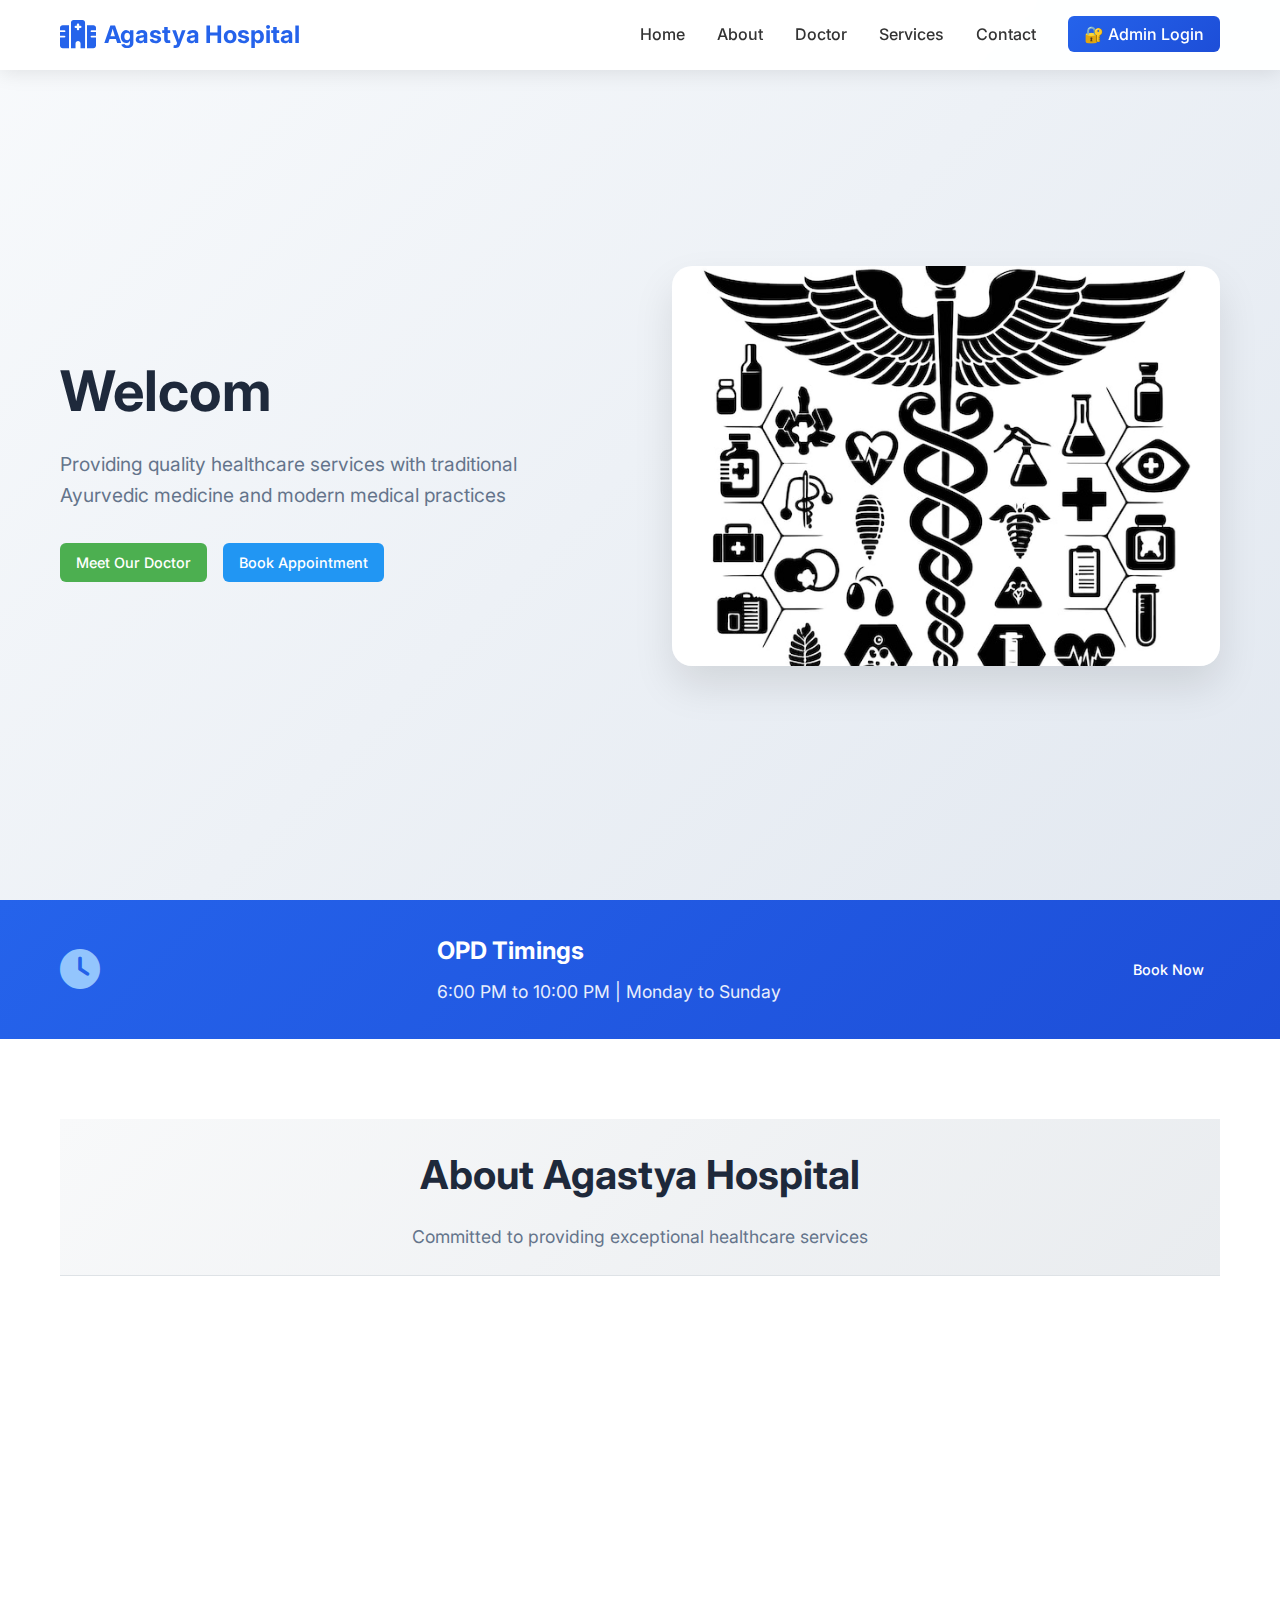
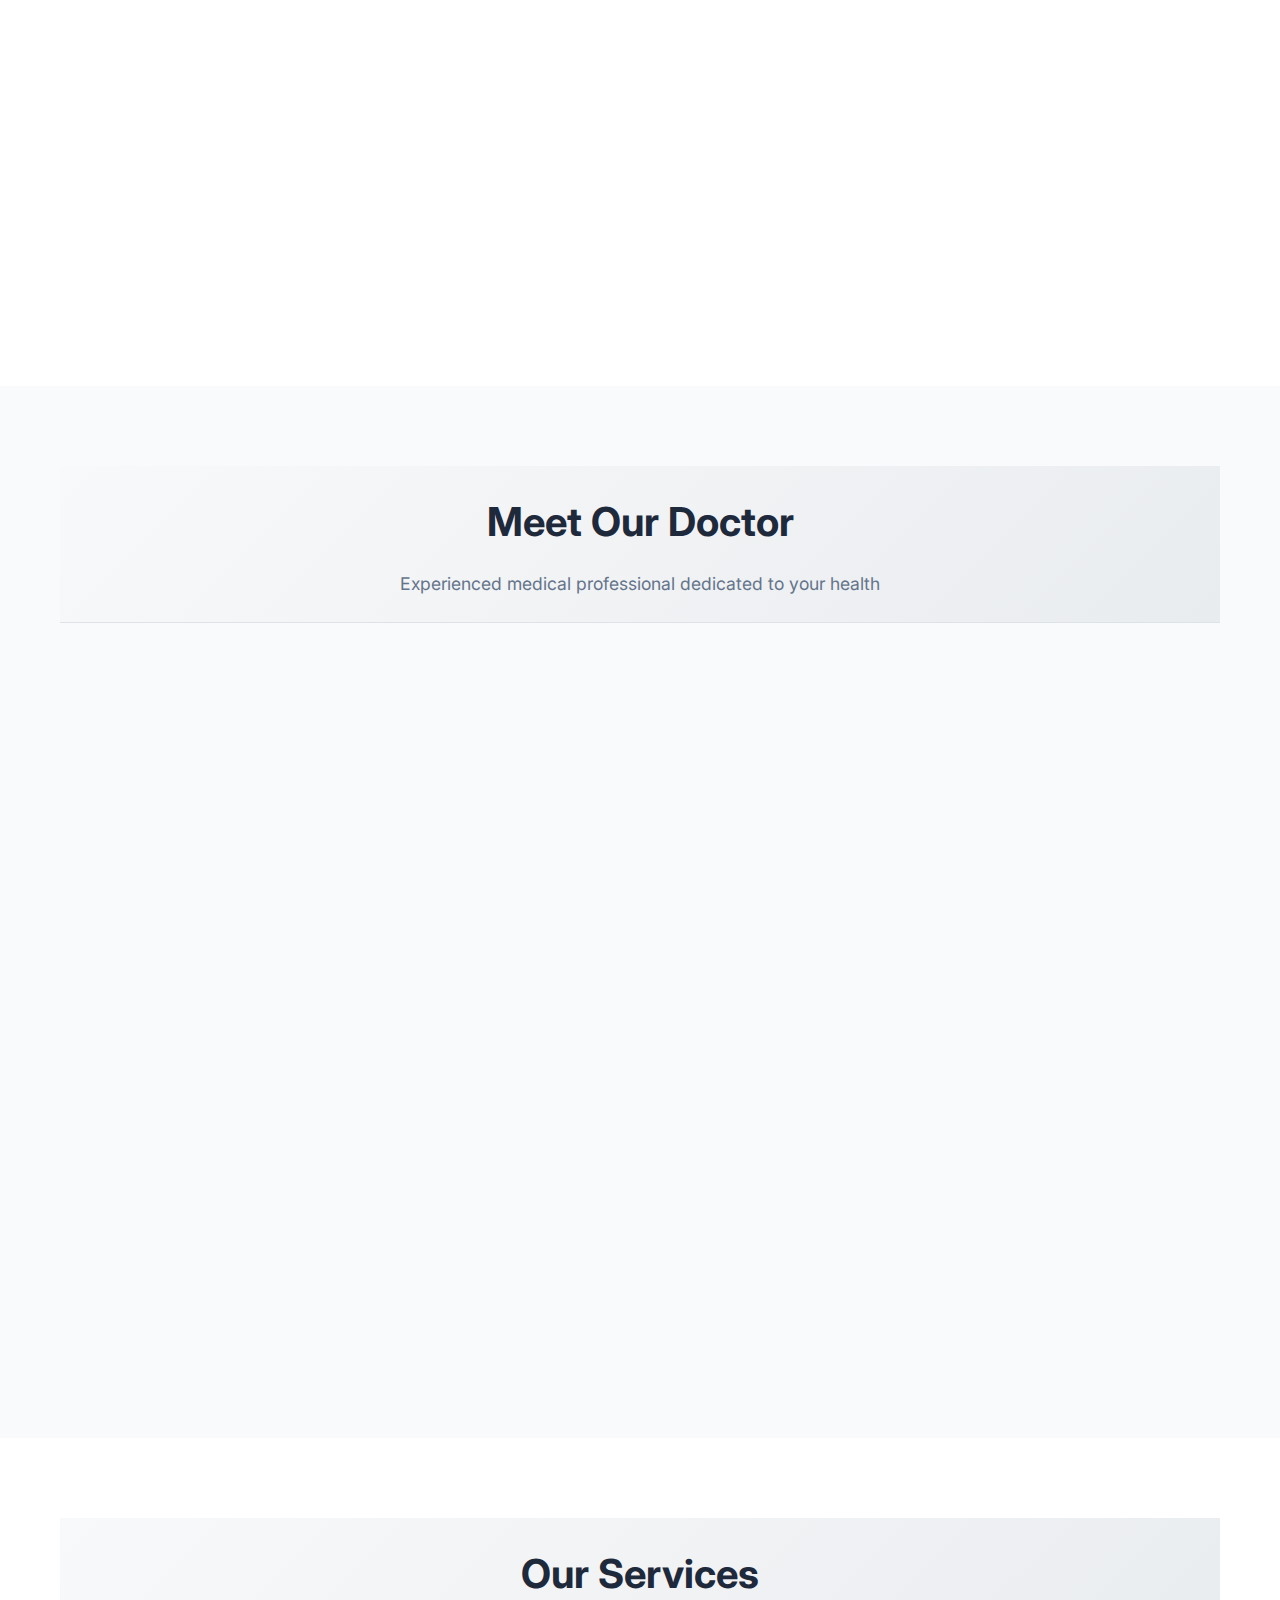
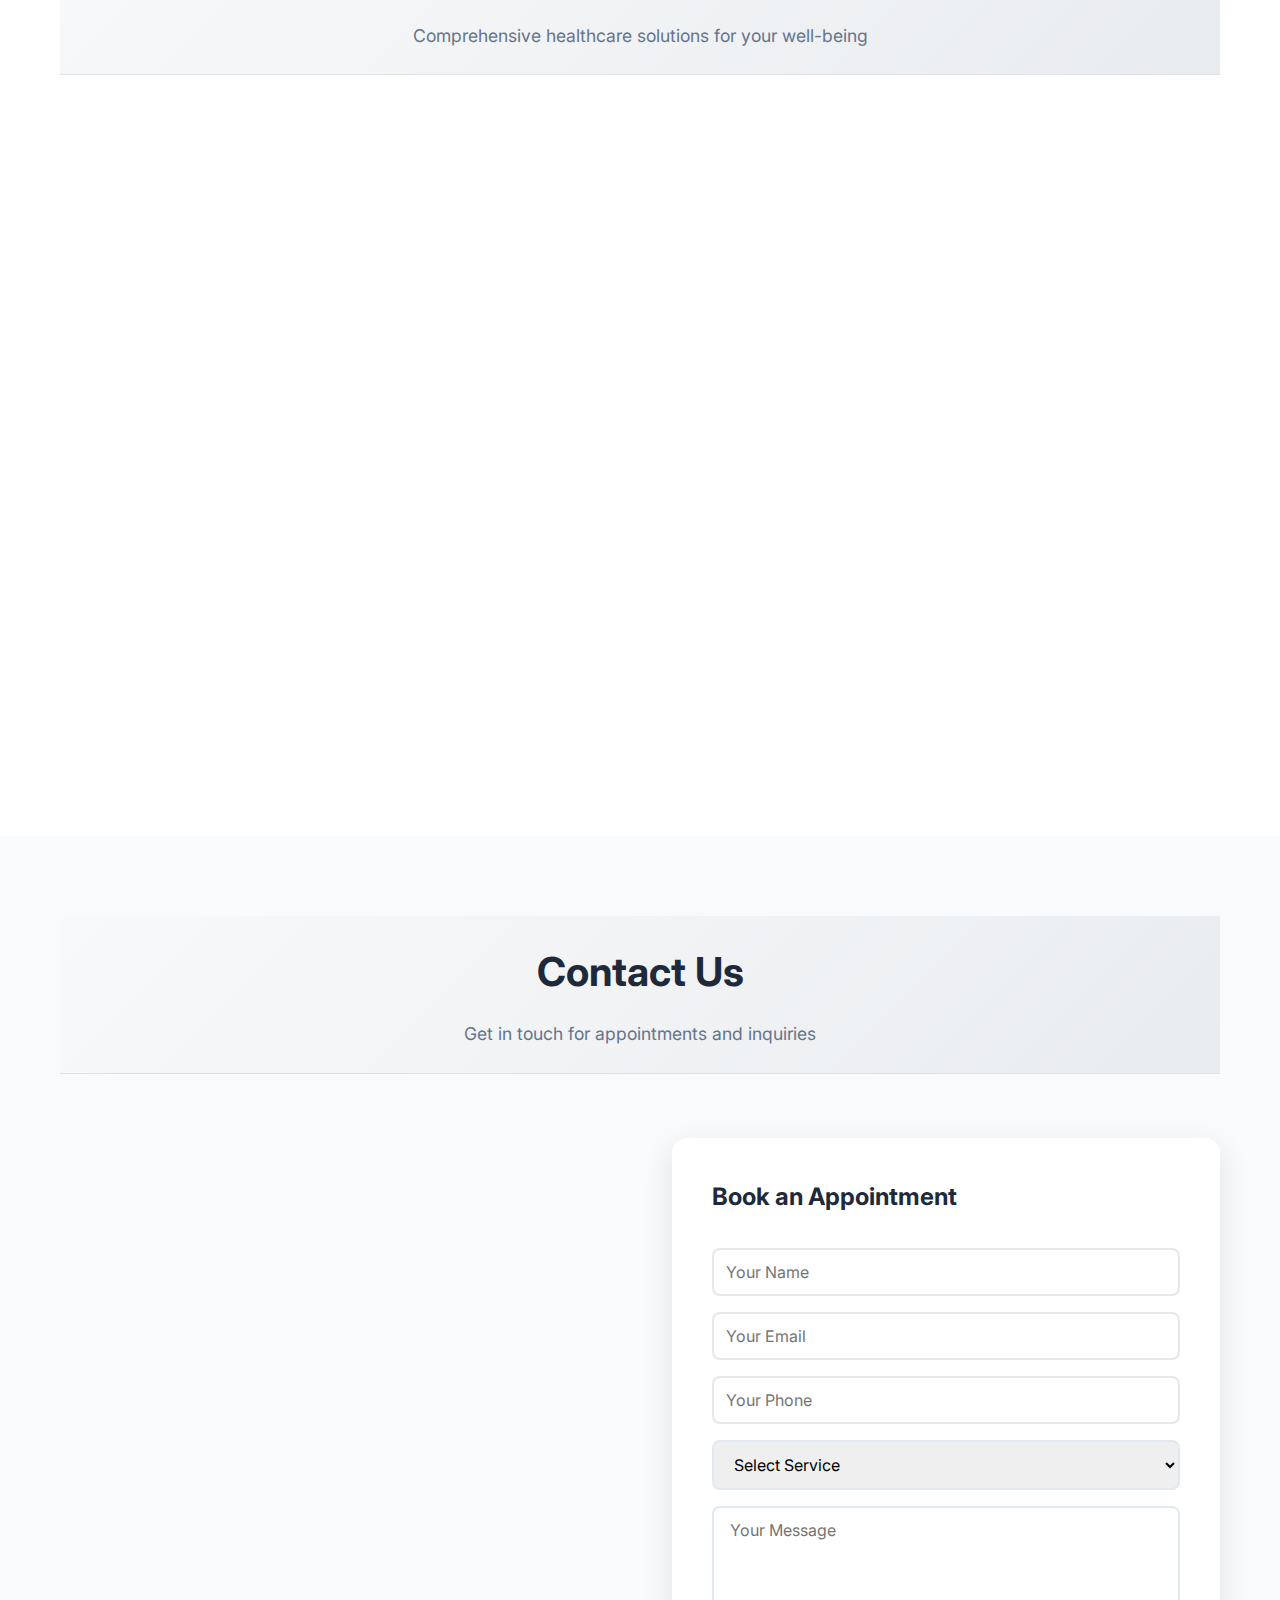
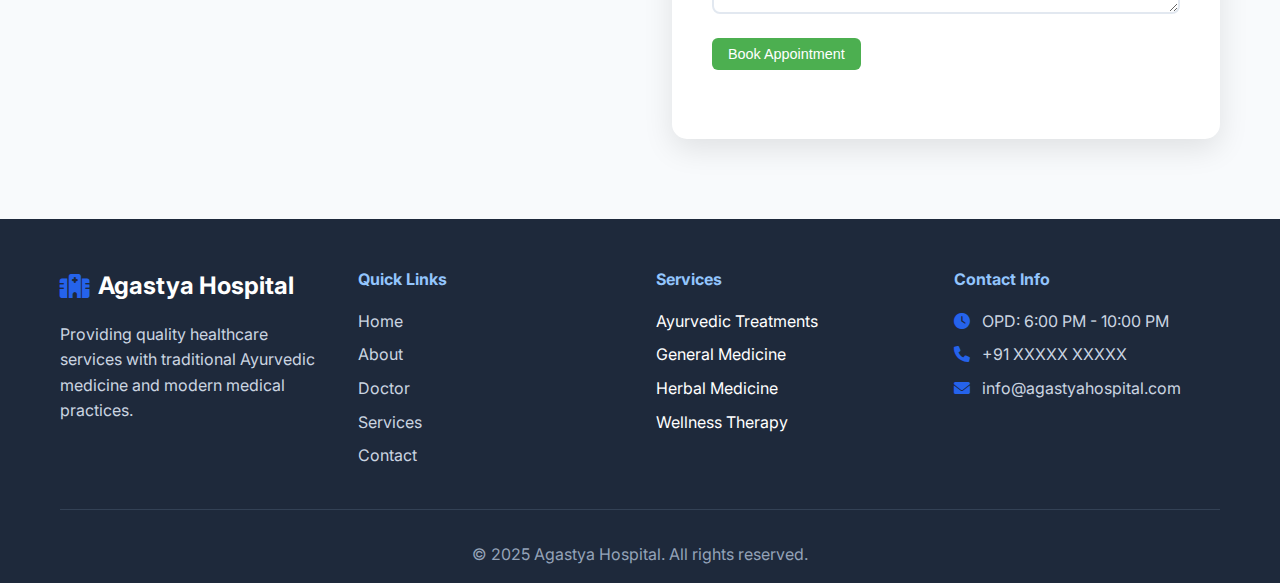
<file: agastya-hospital-springboot/target/classes/static/index.html>
<!DOCTYPE html>
<html lang="en">
<head>
    <meta charset="UTF-8">
    <meta name="viewport" content="width=device-width, initial-scale=1.0">
    <title>Agastya Hospital - Quality Healthcare Services</title>
    <link rel="stylesheet" href="css/style.css">
    <link href="https://fonts.googleapis.com/css2?family=Inter:wght@300;400;500;600;700&display=swap" rel="stylesheet">
    <link rel="stylesheet" href="https://cdnjs.cloudflare.com/ajax/libs/font-awesome/6.0.0/css/all.min.css">
</head>
<body>
    <!-- Header -->
    <header class="header">
        <nav class="navbar">
            <div class="nav-container">
                <div class="nav-logo">
                    <i class="fas fa-hospital-alt"></i>
                    <span>Agastya Hospital</span>
                </div>
                <ul class="nav-menu">
                    <li><a href="#home" class="nav-link">Home</a></li>
                    <li><a href="#about" class="nav-link">About</a></li>
                    <li><a href="#doctor" class="nav-link">Doctor</a></li>
                    <li><a href="#services" class="nav-link">Services</a></li>
                    <li><a href="#contact" class="nav-link">Contact</a></li>
                    <li><a href="#" class="nav-link admin-login-btn" onclick="openLoginModal()">🔐 Admin Login</a></li>
                </ul>
                <div class="hamburger">
                    <span></span>
                    <span></span>
                    <span></span>
                </div>
            </div>
        </nav>
    </header>

    <!-- Hero Section -->
    <section id="home" class="hero">
        <div class="hero-container">
            <div class="hero-content">
                <h1 class="hero-title">Welcome to <span class="highlight">Agastya Hospital</span></h1>
                <p class="hero-subtitle">Providing quality healthcare services with traditional Ayurvedic medicine and modern medical practices</p>
                <div class="hero-buttons">
                    <a href="#doctor" class="btn btn-primary">Meet Our Doctor</a>
                    <a href="#contact" class="btn btn-secondary">Book Appointment</a>
                </div>
            </div>
            <div class="hero-image">
                <img src="images/medical-symbols.jpg" alt="Medical Symbols and Healthcare">
            </div>
        </div>
    </section>

    <!-- OPD Timings Banner -->
    <section class="opd-banner">
        <div class="container">
            <div class="opd-content">
                <i class="fas fa-clock"></i>
                <div class="opd-text">
                    <h3>OPD Timings</h3>
                    <p>6:00 PM to 10:00 PM | Monday to Sunday</p>
                </div>
                <a href="#contact" class="btn btn-outline">Book Now</a>
            </div>
        </div>
    </section>

    <!-- About Section -->
    <section id="about" class="about">
        <div class="container">
            <div class="section-header">
                <h2>About Agastya Hospital</h2>
                <p>Committed to providing exceptional healthcare services</p>
            </div>
            <div class="about-content">
                <div class="about-text">
                    <h3>Our Mission</h3>
                    <p>At Agastya Hospital, we are dedicated to providing comprehensive healthcare services that combine the wisdom of traditional Ayurvedic medicine with modern medical practices. Our goal is to ensure the well-being of our patients through personalized care and treatment.</p>
                    
                    <h3>Our Vision</h3>
                    <p>To be a leading healthcare institution that bridges traditional and modern medicine, offering holistic treatment approaches for better patient outcomes and community health.</p>
                    
                    <div class="features">
                        <div class="feature">
                            <i class="fas fa-user-md"></i>
                            <h4>Expert Care</h4>
                            <p>Qualified medical professionals</p>
                        </div>
                        <div class="feature">
                            <i class="fas fa-leaf"></i>
                            <h4>Ayurvedic Medicine</h4>
                            <p>Traditional healing methods</p>
                        </div>
                        <div class="feature">
                            <i class="fas fa-heart"></i>
                            <h4>Compassionate Service</h4>
                            <p>Patient-centered approach</p>
                        </div>
                    </div>
                </div>
                <div class="about-image">
                    <img src="images/stethoscope.jpg" alt="Medical Equipment">
                </div>
            </div>
        </div>
    </section>

    <!-- Doctor Section -->
    <section id="doctor" class="doctor">
        <div class="container">
            <div class="section-header">
                <h2>Meet Our Doctor</h2>
                <p>Experienced medical professional dedicated to your health</p>
            </div>
            <div class="doctor-card">
                <div class="doctor-image">
                    <img src="images/dr-tejashree-jadhav.jpg" alt="Dr. Tejashree Jadhav">
                </div>
                <div class="doctor-info">
                    <h3>Dr. Tejashree Jadhav</h3>
                    <p class="doctor-degree">BAMS MD Medicine</p>
                    <p class="doctor-description">Dr. Tejashree Jadhav is a highly qualified medical professional with expertise in both Ayurvedic medicine and modern medical practices. With her BAMS (Bachelor of Ayurvedic Medicine and Surgery) and MD in Medicine, she brings a unique perspective to patient care, combining traditional healing wisdom with contemporary medical knowledge.</p>
                    
                    <div class="doctor-specialties">
                        <h4>Specializations:</h4>
                        <ul>
                            <li>Ayurvedic Medicine</li>
                            <li>General Medicine</li>
                            <li>Holistic Healthcare</li>
                            <li>Preventive Medicine</li>
                        </ul>
                    </div>
                    
                    <div class="doctor-experience">
                        <h4>Experience & Approach:</h4>
                        <p>Dr. Jadhav believes in treating patients holistically, addressing not just symptoms but the root causes of health issues. Her approach combines the best of both traditional Ayurvedic principles and modern medical science to provide comprehensive care.</p>
                    </div>
                </div>
            </div>
        </div>
    </section>

    <!-- Services Section -->
    <section id="services" class="services">
        <div class="container">
            <div class="section-header">
                <h2>Our Services</h2>
                <p>Comprehensive healthcare solutions for your well-being</p>
            </div>
            <div class="services-grid">
                <div class="service-card">
                    <i class="fas fa-leaf"></i>
                    <h3>Ayurvedic Treatments</h3>
                    <p>Traditional Ayurvedic therapies and treatments for various health conditions using natural herbs and holistic approaches.</p>
                </div>
                <div class="service-card">
                    <i class="fas fa-stethoscope"></i>
                    <h3>General Medicine</h3>
                    <p>Comprehensive medical consultations and treatment for common health issues and chronic conditions.</p>
                </div>
                <div class="service-card">
                    <i class="fas fa-pills"></i>
                    <h3>Herbal Medicine</h3>
                    <p>Natural herbal remedies and medications prepared according to traditional Ayurvedic formulations.</p>
                </div>
                <div class="service-card">
                    <i class="fas fa-spa"></i>
                    <h3>Wellness Therapy</h3>
                    <p>Holistic wellness programs including lifestyle counseling and preventive healthcare guidance.</p>
                </div>
                <div class="service-card">
                    <i class="fas fa-user-md"></i>
                    <h3>Health Consultation</h3>
                    <p>Detailed health assessments and personalized treatment plans based on individual needs.</p>
                </div>
                <div class="service-card">
                    <i class="fas fa-heartbeat"></i>
                    <h3>Preventive Care</h3>
                    <p>Regular health check-ups and preventive measures to maintain optimal health and prevent diseases.</p>
                </div>
            </div>
        </div>
    </section>

    <!-- Contact Section -->
    <section id="contact" class="contact">
        <div class="container">
            <div class="section-header">
                <h2>Contact Us</h2>
                <p>Get in touch for appointments and inquiries</p>
            </div>
            <div class="contact-content">
                <div class="contact-info">
                    <div class="contact-item">
                        <i class="fas fa-map-marker-alt"></i>
                        <div>
                            <h4>Address</h4>
                            <p>Agastya Hospital<br>Medical Complex<br>Healthcare District</p>
                        </div>
                    </div>
                    <div class="contact-item">
                        <i class="fas fa-phone"></i>
                        <div>
                            <h4>Phone</h4>
                            <p>+91 XXXXX XXXXX</p>
                        </div>
                    </div>
                    <div class="contact-item">
                        <i class="fas fa-envelope"></i>
                        <div>
                            <h4>Email</h4>
                            <p>info@agastyahospital.com</p>
                        </div>
                    </div>
                    <div class="contact-item">
                        <i class="fas fa-clock"></i>
                        <div>
                            <h4>OPD Timings</h4>
                            <p>6:00 PM - 10:00 PM<br>Monday to Sunday</p>
                        </div>
                    </div>
                </div>
                <div class="contact-form">
                    <h3>Book an Appointment</h3>
                    <form id="appointmentForm">
                        <div class="form-group">
                            <input type="text" id="patientName" name="name" placeholder="Your Name" required>
                        </div>
                        <div class="form-group">
                            <input type="email" id="patientEmail" name="email" placeholder="Your Email" required>
                        </div>
                        <div class="form-group">
                            <input type="tel" id="patientPhone" name="phone" placeholder="Your Phone" required>
                        </div>
                        <div class="form-group">
                            <select id="patientService" name="service" required>
                                <option value="">Select Service</option>
                                <option value="ayurvedic">Ayurvedic Treatment</option>
                                <option value="general">General Medicine</option>
                                <option value="consultation">Health Consultation</option>
                                <option value="wellness">Wellness Therapy</option>
                            </select>
                        </div>
                        <div class="form-group">
                            <textarea id="patientMessage" name="message" placeholder="Your Message" rows="4"></textarea>
                        </div>
                        <button type="submit" class="btn btn-primary">Book Appointment</button>
                    </form>
                    <div id="appointmentMessage" class="form-message" style="display: none;"></div>
                </div>
            </div>
        </div>
    </section>

    <!-- Footer -->
    <footer class="footer">
        <div class="container">
            <div class="footer-content">
                <div class="footer-section">
                    <div class="footer-logo">
                        <i class="fas fa-hospital-alt"></i>
                        <span>Agastya Hospital</span>
                    </div>
                    <p>Providing quality healthcare services with traditional Ayurvedic medicine and modern medical practices.</p>
                </div>
                <div class="footer-section">
                    <h4>Quick Links</h4>
                    <ul>
                        <li><a href="#home">Home</a></li>
                        <li><a href="#about">About</a></li>
                        <li><a href="#doctor">Doctor</a></li>
                        <li><a href="#services">Services</a></li>
                        <li><a href="#contact">Contact</a></li>
                    </ul>
                </div>
                <div class="footer-section">
                    <h4>Services</h4>
                    <ul>
                        <li>Ayurvedic Treatments</li>
                        <li>General Medicine</li>
                        <li>Herbal Medicine</li>
                        <li>Wellness Therapy</li>
                    </ul>
                </div>
                <div class="footer-section">
                    <h4>Contact Info</h4>
                    <p><i class="fas fa-clock"></i> OPD: 6:00 PM - 10:00 PM</p>
                    <p><i class="fas fa-phone"></i> +91 XXXXX XXXXX</p>
                    <p><i class="fas fa-envelope"></i> info@agastyahospital.com</p>
                </div>
            </div>
            <div class="footer-bottom">
                <p>&copy; 2025 Agastya Hospital. All rights reserved.</p>
            </div>
        </div>
    </footer>

    <!-- Login Modal -->
    <div id="loginModal" class="modal">
        <div class="modal-content">
            <div class="modal-header">
                <h2>🏥 Admin Login</h2>
                <span class="close" onclick="closeLoginModal()">&times;</span>
            </div>
            <div class="modal-body">
                <!-- Credentials removed for security purposes -->

                <form id="adminLoginForm" action="/login.html" method="get">
                    <div class="form-group">
                        <label for="adminUsername">Username</label>
                        <input type="text" id="adminUsername" name="username" required placeholder="Enter username">
                    </div>
                    <div class="form-group">
                        <label for="adminPassword">Password</label>
                        <input type="password" id="adminPassword" name="password" required placeholder="Enter password">
                    </div>
                    <button type="button" class="btn btn-primary login-btn" onclick="window.location.href='/login.html'">🔐 Go to Login Page</button>
                </form>
                <div id="loginError" class="error-message" style="display: none;"></div>
            </div>
        </div>
    </div>

    <script src="js/script.js"></script>
</body>
</html>
</file>
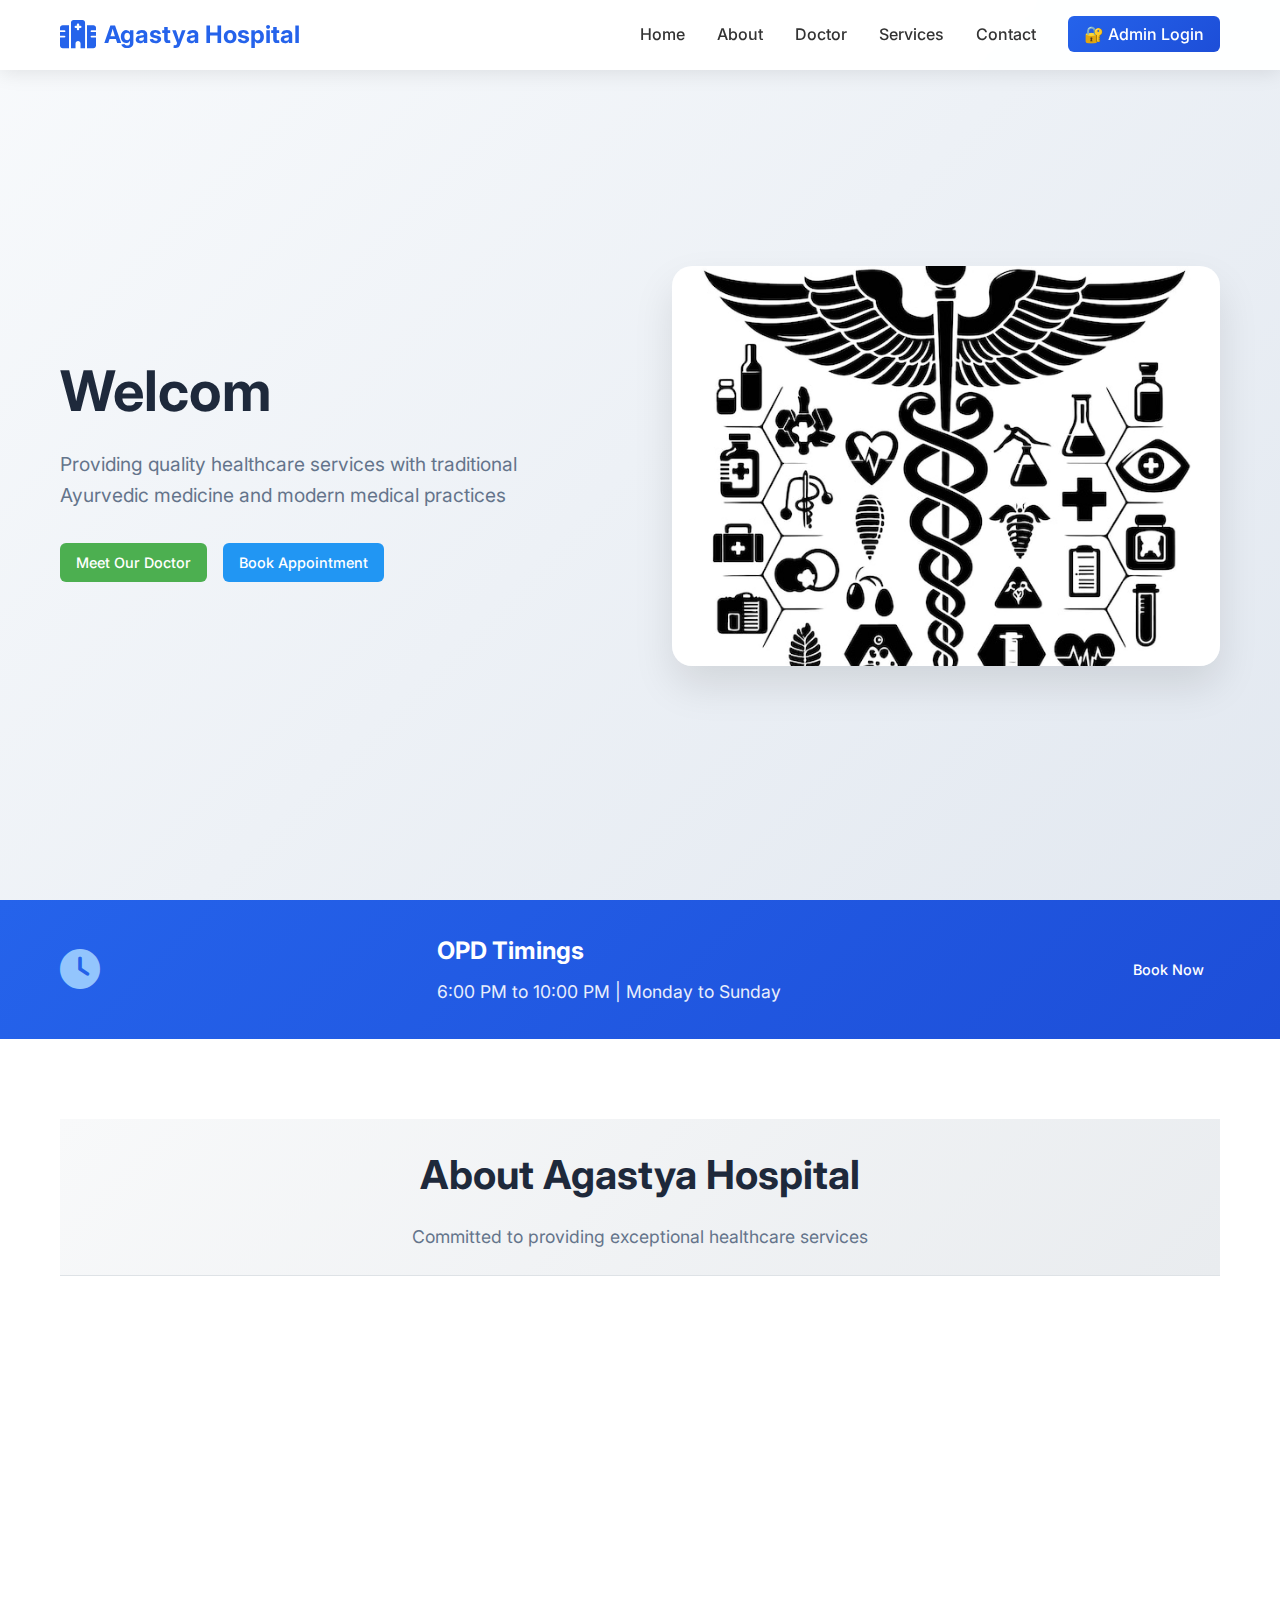
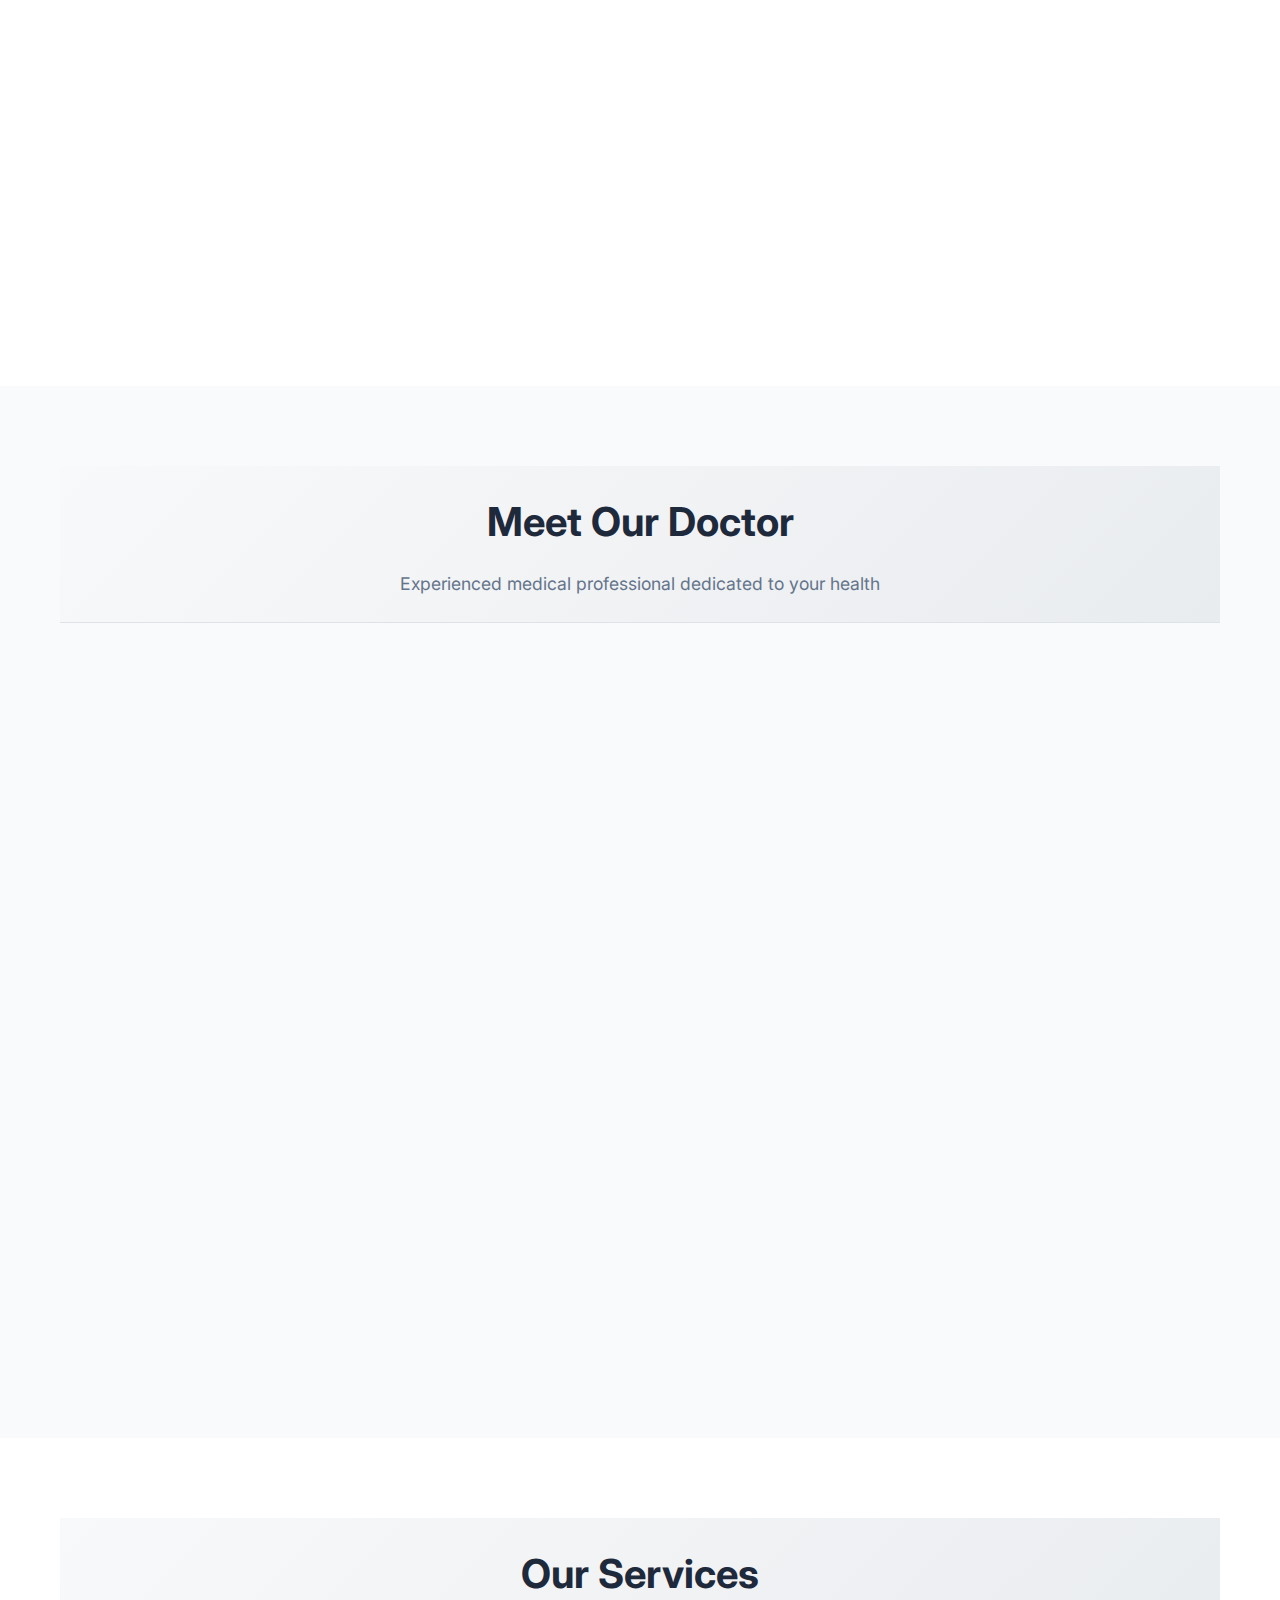
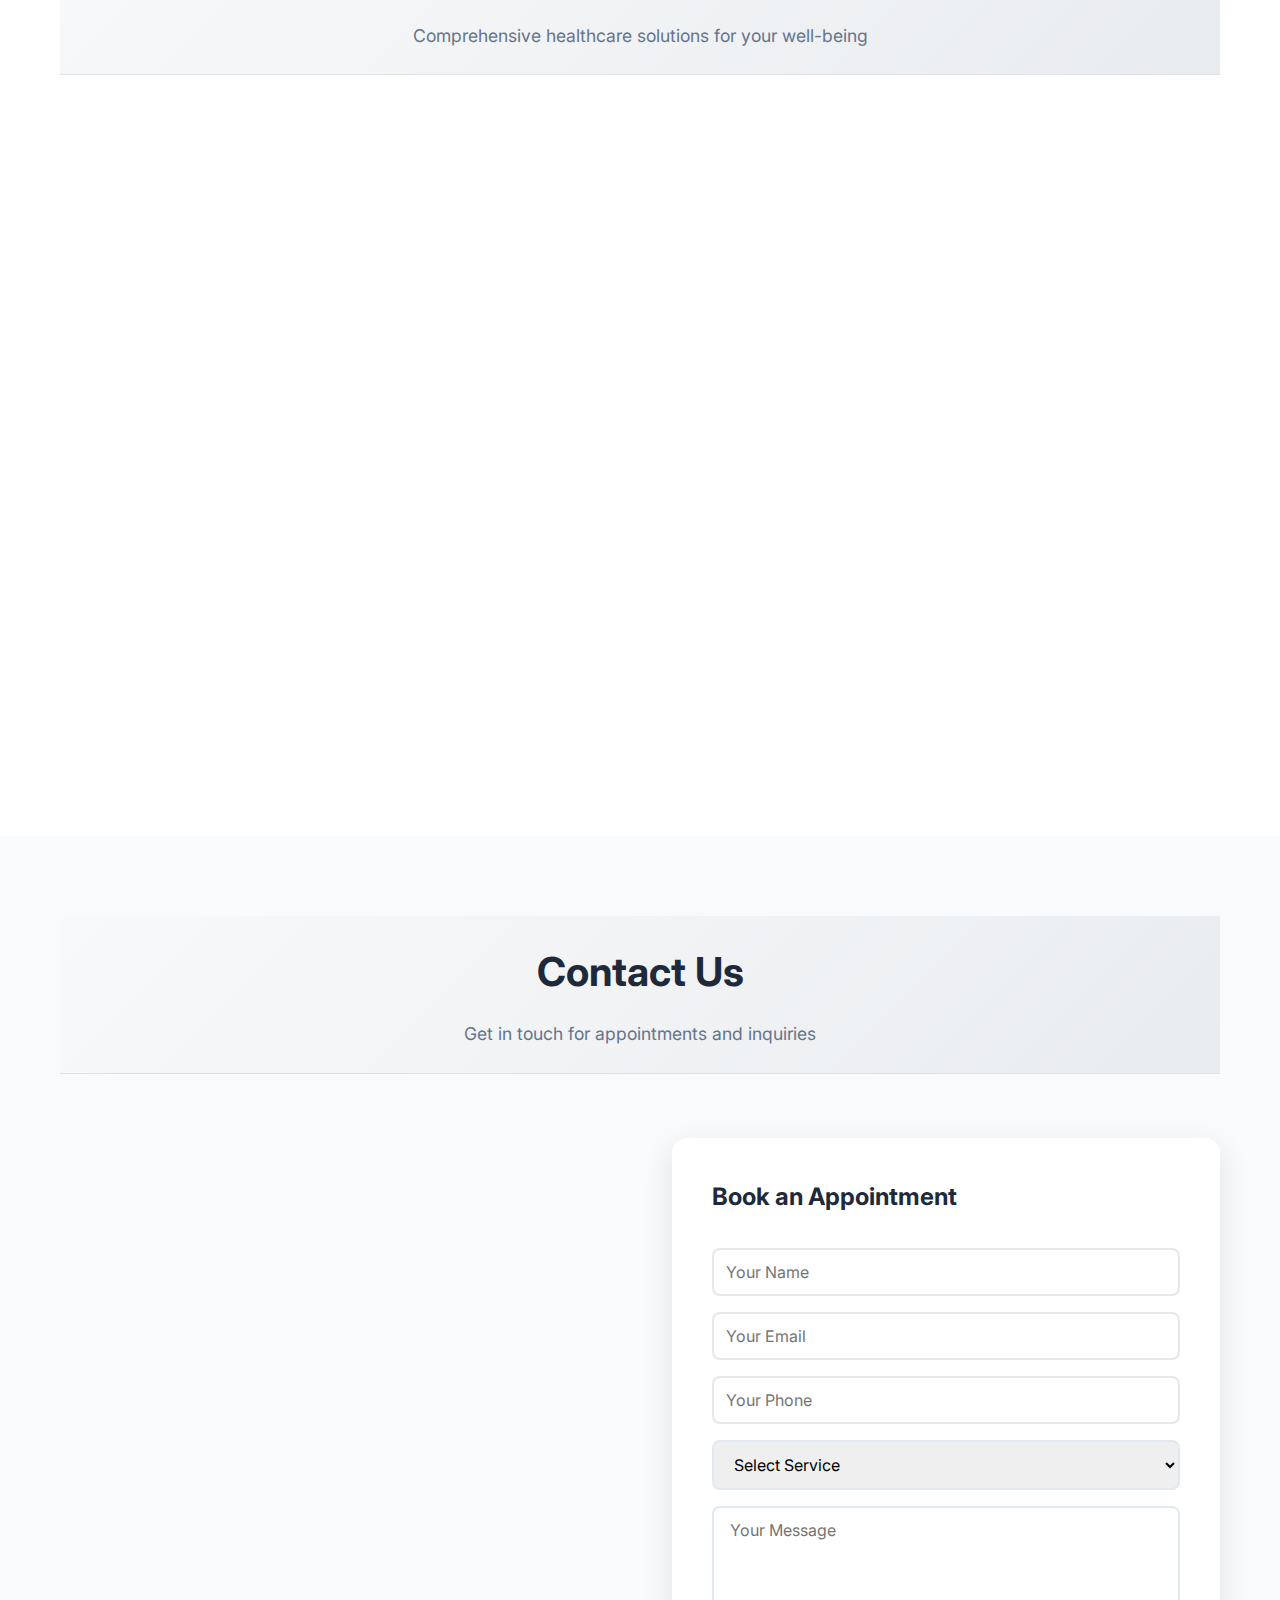
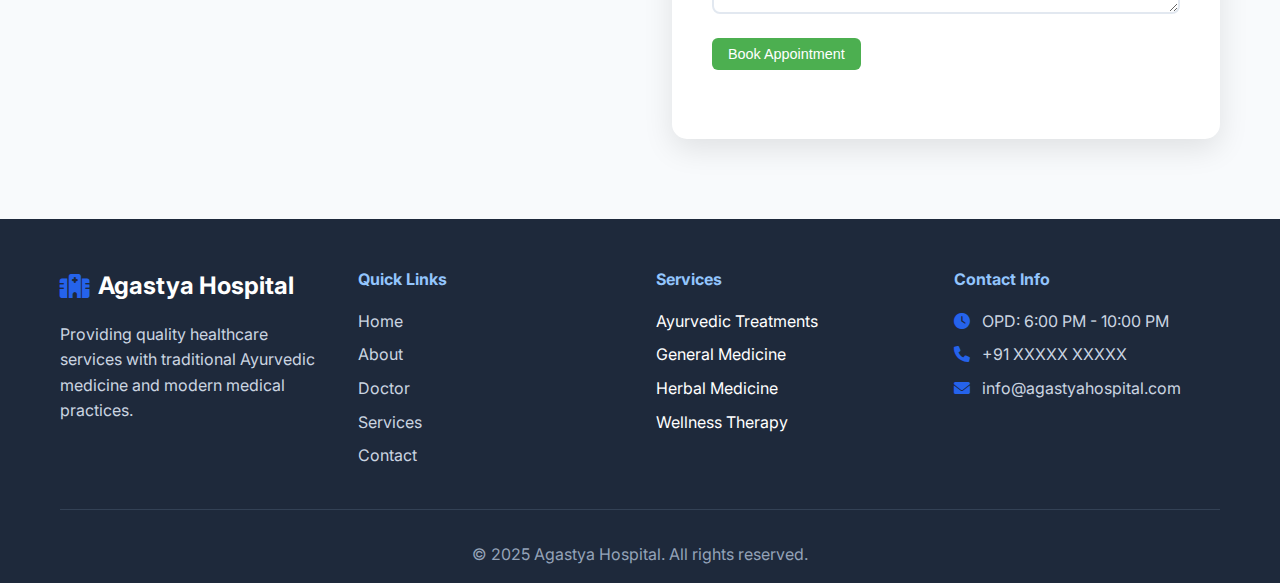
<file: agastya-hospital-springboot/bin/target/classes/static/index.html>
<!DOCTYPE html>
<html lang="en">
<head>
    <meta charset="UTF-8">
    <meta name="viewport" content="width=device-width, initial-scale=1.0">
    <title>Agastya Hospital - Quality Healthcare Services</title>
    <link rel="stylesheet" href="css/style.css">
    <link href="https://fonts.googleapis.com/css2?family=Inter:wght@300;400;500;600;700&display=swap" rel="stylesheet">
    <link rel="stylesheet" href="https://cdnjs.cloudflare.com/ajax/libs/font-awesome/6.0.0/css/all.min.css">
</head>
<body>
    <!-- Header -->
    <header class="header">
        <nav class="navbar">
            <div class="nav-container">
                <div class="nav-logo">
                    <i class="fas fa-hospital-alt"></i>
                    <span>Agastya Hospital</span>
                </div>
                <ul class="nav-menu">
                    <li><a href="#home" class="nav-link">Home</a></li>
                    <li><a href="#about" class="nav-link">About</a></li>
                    <li><a href="#doctor" class="nav-link">Doctor</a></li>
                    <li><a href="#services" class="nav-link">Services</a></li>
                    <li><a href="#contact" class="nav-link">Contact</a></li>
                    <li><a href="#" class="nav-link admin-login-btn" onclick="openLoginModal()">🔐 Admin Login</a></li>
                </ul>
                <div class="hamburger">
                    <span></span>
                    <span></span>
                    <span></span>
                </div>
            </div>
        </nav>
    </header>

    <!-- Hero Section -->
    <section id="home" class="hero">
        <div class="hero-container">
            <div class="hero-content">
                <h1 class="hero-title">Welcome to <span class="highlight">Agastya Hospital</span></h1>
                <p class="hero-subtitle">Providing quality healthcare services with traditional Ayurvedic medicine and modern medical practices</p>
                <div class="hero-buttons">
                    <a href="#doctor" class="btn btn-primary">Meet Our Doctor</a>
                    <a href="#contact" class="btn btn-secondary">Book Appointment</a>
                </div>
            </div>
            <div class="hero-image">
                <img src="images/medical-symbols.jpg" alt="Medical Symbols and Healthcare">
            </div>
        </div>
    </section>

    <!-- OPD Timings Banner -->
    <section class="opd-banner">
        <div class="container">
            <div class="opd-content">
                <i class="fas fa-clock"></i>
                <div class="opd-text">
                    <h3>OPD Timings</h3>
                    <p>6:00 PM to 10:00 PM | Monday to Sunday</p>
                </div>
                <a href="#contact" class="btn btn-outline">Book Now</a>
            </div>
        </div>
    </section>

    <!-- About Section -->
    <section id="about" class="about">
        <div class="container">
            <div class="section-header">
                <h2>About Agastya Hospital</h2>
                <p>Committed to providing exceptional healthcare services</p>
            </div>
            <div class="about-content">
                <div class="about-text">
                    <h3>Our Mission</h3>
                    <p>At Agastya Hospital, we are dedicated to providing comprehensive healthcare services that combine the wisdom of traditional Ayurvedic medicine with modern medical practices. Our goal is to ensure the well-being of our patients through personalized care and treatment.</p>
                    
                    <h3>Our Vision</h3>
                    <p>To be a leading healthcare institution that bridges traditional and modern medicine, offering holistic treatment approaches for better patient outcomes and community health.</p>
                    
                    <div class="features">
                        <div class="feature">
                            <i class="fas fa-user-md"></i>
                            <h4>Expert Care</h4>
                            <p>Qualified medical professionals</p>
                        </div>
                        <div class="feature">
                            <i class="fas fa-leaf"></i>
                            <h4>Ayurvedic Medicine</h4>
                            <p>Traditional healing methods</p>
                        </div>
                        <div class="feature">
                            <i class="fas fa-heart"></i>
                            <h4>Compassionate Service</h4>
                            <p>Patient-centered approach</p>
                        </div>
                    </div>
                </div>
                <div class="about-image">
                    <img src="images/stethoscope.jpg" alt="Medical Equipment">
                </div>
            </div>
        </div>
    </section>

    <!-- Doctor Section -->
    <section id="doctor" class="doctor">
        <div class="container">
            <div class="section-header">
                <h2>Meet Our Doctor</h2>
                <p>Experienced medical professional dedicated to your health</p>
            </div>
            <div class="doctor-card">
                <div class="doctor-image">
                    <img src="images/dr-tejashree-jadhav.jpg" alt="Dr. Tejashree Jadhav">
                </div>
                <div class="doctor-info">
                    <h3>Dr. Tejashree Jadhav</h3>
                    <p class="doctor-degree">BAMS MD Medicine</p>
                    <p class="doctor-description">Dr. Tejashree Jadhav is a highly qualified medical professional with expertise in both Ayurvedic medicine and modern medical practices. With her BAMS (Bachelor of Ayurvedic Medicine and Surgery) and MD in Medicine, she brings a unique perspective to patient care, combining traditional healing wisdom with contemporary medical knowledge.</p>
                    
                    <div class="doctor-specialties">
                        <h4>Specializations:</h4>
                        <ul>
                            <li>Ayurvedic Medicine</li>
                            <li>General Medicine</li>
                            <li>Holistic Healthcare</li>
                            <li>Preventive Medicine</li>
                        </ul>
                    </div>
                    
                    <div class="doctor-experience">
                        <h4>Experience & Approach:</h4>
                        <p>Dr. Jadhav believes in treating patients holistically, addressing not just symptoms but the root causes of health issues. Her approach combines the best of both traditional Ayurvedic principles and modern medical science to provide comprehensive care.</p>
                    </div>
                </div>
            </div>
        </div>
    </section>

    <!-- Services Section -->
    <section id="services" class="services">
        <div class="container">
            <div class="section-header">
                <h2>Our Services</h2>
                <p>Comprehensive healthcare solutions for your well-being</p>
            </div>
            <div class="services-grid">
                <div class="service-card">
                    <i class="fas fa-leaf"></i>
                    <h3>Ayurvedic Treatments</h3>
                    <p>Traditional Ayurvedic therapies and treatments for various health conditions using natural herbs and holistic approaches.</p>
                </div>
                <div class="service-card">
                    <i class="fas fa-stethoscope"></i>
                    <h3>General Medicine</h3>
                    <p>Comprehensive medical consultations and treatment for common health issues and chronic conditions.</p>
                </div>
                <div class="service-card">
                    <i class="fas fa-pills"></i>
                    <h3>Herbal Medicine</h3>
                    <p>Natural herbal remedies and medications prepared according to traditional Ayurvedic formulations.</p>
                </div>
                <div class="service-card">
                    <i class="fas fa-spa"></i>
                    <h3>Wellness Therapy</h3>
                    <p>Holistic wellness programs including lifestyle counseling and preventive healthcare guidance.</p>
                </div>
                <div class="service-card">
                    <i class="fas fa-user-md"></i>
                    <h3>Health Consultation</h3>
                    <p>Detailed health assessments and personalized treatment plans based on individual needs.</p>
                </div>
                <div class="service-card">
                    <i class="fas fa-heartbeat"></i>
                    <h3>Preventive Care</h3>
                    <p>Regular health check-ups and preventive measures to maintain optimal health and prevent diseases.</p>
                </div>
            </div>
        </div>
    </section>

    <!-- Contact Section -->
    <section id="contact" class="contact">
        <div class="container">
            <div class="section-header">
                <h2>Contact Us</h2>
                <p>Get in touch for appointments and inquiries</p>
            </div>
            <div class="contact-content">
                <div class="contact-info">
                    <div class="contact-item">
                        <i class="fas fa-map-marker-alt"></i>
                        <div>
                            <h4>Address</h4>
                            <p>Agastya Hospital<br>Medical Complex<br>Healthcare District</p>
                        </div>
                    </div>
                    <div class="contact-item">
                        <i class="fas fa-phone"></i>
                        <div>
                            <h4>Phone</h4>
                            <p>+91 XXXXX XXXXX</p>
                        </div>
                    </div>
                    <div class="contact-item">
                        <i class="fas fa-envelope"></i>
                        <div>
                            <h4>Email</h4>
                            <p>info@agastyahospital.com</p>
                        </div>
                    </div>
                    <div class="contact-item">
                        <i class="fas fa-clock"></i>
                        <div>
                            <h4>OPD Timings</h4>
                            <p>6:00 PM - 10:00 PM<br>Monday to Sunday</p>
                        </div>
                    </div>
                </div>
                <div class="contact-form">
                    <h3>Book an Appointment</h3>
                    <form id="appointmentForm">
                        <div class="form-group">
                            <input type="text" id="patientName" name="name" placeholder="Your Name" required>
                        </div>
                        <div class="form-group">
                            <input type="email" id="patientEmail" name="email" placeholder="Your Email" required>
                        </div>
                        <div class="form-group">
                            <input type="tel" id="patientPhone" name="phone" placeholder="Your Phone" required>
                        </div>
                        <div class="form-group">
                            <select id="patientService" name="service" required>
                                <option value="">Select Service</option>
                                <option value="ayurvedic">Ayurvedic Treatment</option>
                                <option value="general">General Medicine</option>
                                <option value="consultation">Health Consultation</option>
                                <option value="wellness">Wellness Therapy</option>
                            </select>
                        </div>
                        <div class="form-group">
                            <textarea id="patientMessage" name="message" placeholder="Your Message" rows="4"></textarea>
                        </div>
                        <button type="submit" class="btn btn-primary">Book Appointment</button>
                    </form>
                    <div id="appointmentMessage" class="form-message" style="display: none;"></div>
                </div>
            </div>
        </div>
    </section>

    <!-- Footer -->
    <footer class="footer">
        <div class="container">
            <div class="footer-content">
                <div class="footer-section">
                    <div class="footer-logo">
                        <i class="fas fa-hospital-alt"></i>
                        <span>Agastya Hospital</span>
                    </div>
                    <p>Providing quality healthcare services with traditional Ayurvedic medicine and modern medical practices.</p>
                </div>
                <div class="footer-section">
                    <h4>Quick Links</h4>
                    <ul>
                        <li><a href="#home">Home</a></li>
                        <li><a href="#about">About</a></li>
                        <li><a href="#doctor">Doctor</a></li>
                        <li><a href="#services">Services</a></li>
                        <li><a href="#contact">Contact</a></li>
                    </ul>
                </div>
                <div class="footer-section">
                    <h4>Services</h4>
                    <ul>
                        <li>Ayurvedic Treatments</li>
                        <li>General Medicine</li>
                        <li>Herbal Medicine</li>
                        <li>Wellness Therapy</li>
                    </ul>
                </div>
                <div class="footer-section">
                    <h4>Contact Info</h4>
                    <p><i class="fas fa-clock"></i> OPD: 6:00 PM - 10:00 PM</p>
                    <p><i class="fas fa-phone"></i> +91 XXXXX XXXXX</p>
                    <p><i class="fas fa-envelope"></i> info@agastyahospital.com</p>
                </div>
            </div>
            <div class="footer-bottom">
                <p>&copy; 2025 Agastya Hospital. All rights reserved.</p>
            </div>
        </div>
    </footer>

    <!-- Login Modal -->
    <div id="loginModal" class="modal">
        <div class="modal-content">
            <div class="modal-header">
                <h2>🏥 Admin Login</h2>
                <span class="close" onclick="closeLoginModal()">&times;</span>
            </div>
            <div class="modal-body">
                <div class="credentials-info">
                    <h3>🔑 Demo Credentials</h3>
                    <p><strong>Username:</strong> admin</p>
                    <p><strong>Password:</strong> admin123</p>
                    <hr>
                    <p><strong>Alternative:</strong></p>
                    <p><strong>Username:</strong> hospital_admin</p>
                    <p><strong>Password:</strong> agastya@2024</p>
                </div>
                <form id="adminLoginForm" action="/login.html" method="get">
                    <div class="form-group">
                        <label for="adminUsername">Username</label>
                        <input type="text" id="adminUsername" name="username" required placeholder="Enter username">
                    </div>
                    <div class="form-group">
                        <label for="adminPassword">Password</label>
                        <input type="password" id="adminPassword" name="password" required placeholder="Enter password">
                    </div>
                    <button type="button" class="btn btn-primary login-btn" onclick="window.location.href='/login.html'">🔐 Go to Login Page</button>
                </form>
                <div id="loginError" class="error-message" style="display: none;"></div>
            </div>
        </div>
    </div>

    <script src="js/script.js"></script>
</body>
</html>
</file>
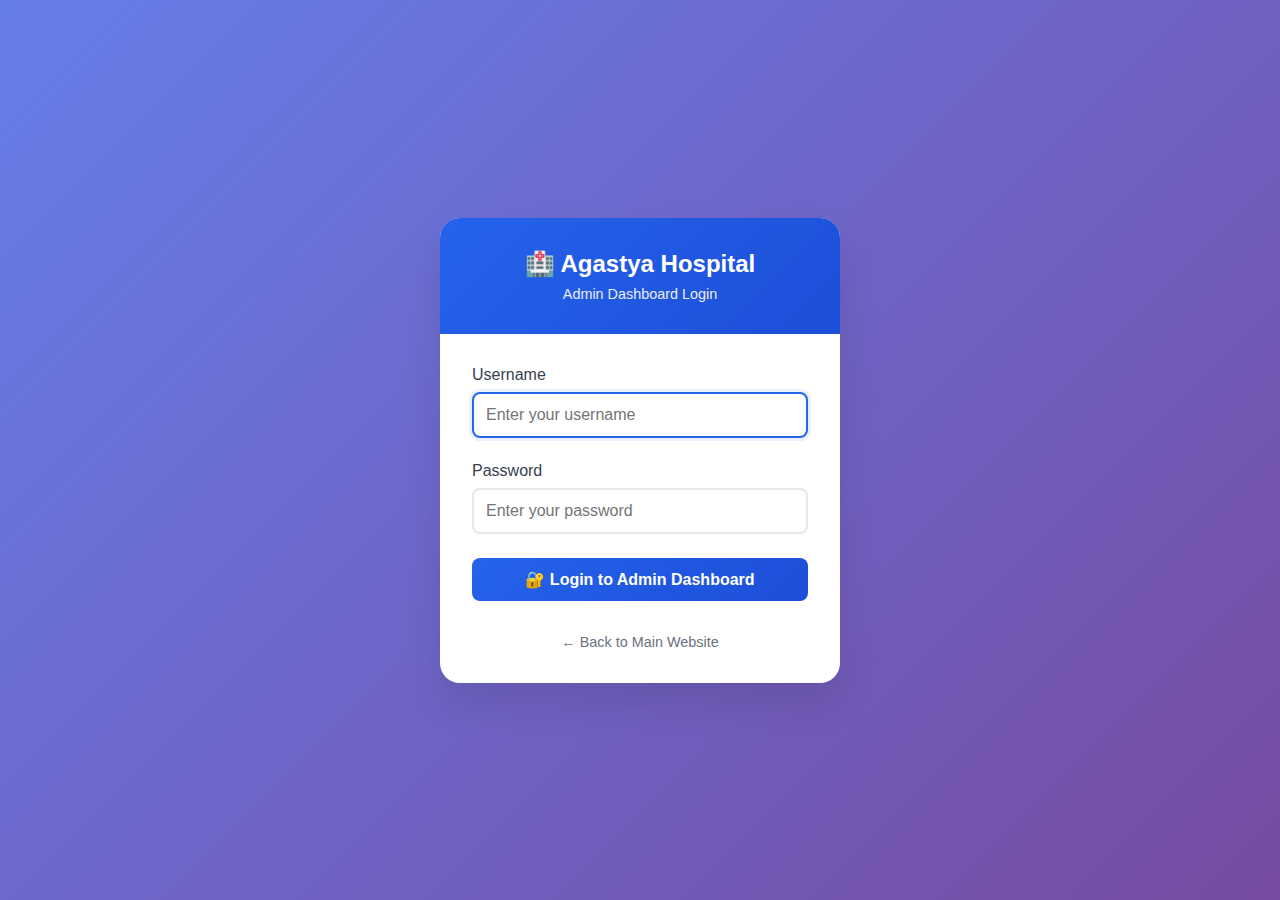
<file: agastya-hospital-springboot/target/classes/static/login.html>
<!DOCTYPE html>
<html lang="en">
<head>
    <meta charset="UTF-8">
    <meta name="viewport" content="width=device-width, initial-scale=1.0">
    <title>Agastya Hospital - Admin Login</title>
    <style>
        * {
            margin: 0;
            padding: 0;
            box-sizing: border-box;
        }

        body {
            font-family: 'Segoe UI', Tahoma, Geneva, Verdana, sans-serif;
            background: linear-gradient(135deg, #667eea 0%, #764ba2 100%);
            min-height: 100vh;
            display: flex;
            align-items: center;
            justify-content: center;
            padding: 1rem;
        }

        .login-container {
            background: white;
            border-radius: 20px;
            box-shadow: 0 20px 40px rgba(0, 0, 0, 0.1);
            overflow: hidden;
            width: 100%;
            max-width: 400px;
            animation: slideUp 0.6s ease-out;
        }

        @keyframes slideUp {
            from {
                opacity: 0;
                transform: translateY(30px);
            }
            to {
                opacity: 1;
                transform: translateY(0);
            }
        }

        .login-header {
            background: linear-gradient(135deg, #2563eb, #1d4ed8);
            color: white;
            padding: 2rem;
            text-align: center;
        }

        .login-header h1 {
            font-size: 1.5rem;
            margin-bottom: 0.5rem;
            display: flex;
            align-items: center;
            justify-content: center;
            gap: 0.5rem;
        }

        .login-header p {
            opacity: 0.9;
            font-size: 0.9rem;
        }

        .login-form {
            padding: 2rem;
        }

        .form-group {
            margin-bottom: 1.5rem;
        }

        .form-group label {
            display: block;
            margin-bottom: 0.5rem;
            color: #374151;
            font-weight: 500;
        }

        .form-group input {
            width: 100%;
            padding: 0.75rem;
            border: 2px solid #e5e7eb;
            border-radius: 8px;
            font-size: 1rem;
            transition: all 0.3s ease;
        }

        .form-group input:focus {
            outline: none;
            border-color: #2563eb;
            box-shadow: 0 0 0 3px rgba(37, 99, 235, 0.1);
        }

        .login-btn {
            width: 100%;
            padding: 0.75rem;
            background: linear-gradient(135deg, #2563eb, #1d4ed8);
            color: white;
            border: none;
            border-radius: 8px;
            font-size: 1rem;
            font-weight: 600;
            cursor: pointer;
            transition: all 0.3s ease;
            margin-bottom: 1rem;
        }

        .login-btn:hover {
            transform: translateY(-2px);
            box-shadow: 0 10px 20px rgba(37, 99, 235, 0.3);
        }

        .login-btn:active {
            transform: translateY(0);
        }

        .alert {
            padding: 0.75rem;
            border-radius: 8px;
            margin-bottom: 1rem;
            font-size: 0.9rem;
        }

        .alert-error {
            background: #fee2e2;
            color: #991b1b;
            border: 1px solid #fecaca;
        }

        .alert-success {
            background: #d1fae5;
            color: #065f46;
            border: 1px solid #a7f3d0;
        }

        .credentials-info {
            background: #f0f9ff;
            border: 1px solid #bae6fd;
            border-radius: 8px;
            padding: 1rem;
            margin-bottom: 1.5rem;
        }

        .credentials-info h3 {
            color: #0369a1;
            font-size: 0.9rem;
            margin-bottom: 0.5rem;
        }

        .credentials-info p {
            color: #0284c7;
            font-size: 0.8rem;
            margin: 0.25rem 0;
        }

        .back-link {
            text-align: center;
            margin-top: 1rem;
        }

        .back-link a {
            color: #6b7280;
            text-decoration: none;
            font-size: 0.9rem;
            transition: color 0.3s ease;
        }

        .back-link a:hover {
            color: #2563eb;
        }

        @media (max-width: 480px) {
            .login-container {
                margin: 0.5rem;
            }
            
            .login-header, .login-form {
                padding: 1.5rem;
            }
        }
    </style>
</head>
<body>
    <div class="login-container">
        <div class="login-header">
            <h1>🏥 Agastya Hospital</h1>
            <p>Admin Dashboard Login</p>
        </div>
        
        <div class="login-form">
            <!-- Error Message -->
            <div id="errorMessage" class="alert alert-error" style="display: none;">
                Invalid username or password. Please try again.
            </div>
            
            <!-- Logout Message -->
            <div id="logoutMessage" class="alert alert-success" style="display: none;">
                You have been logged out successfully.
            </div>
            
            <!-- Credentials removed for security purposes -->

            
            <form action="/perform_login" method="post">
                <div class="form-group">
                    <label for="username">Username</label>
                    <input type="text" id="username" name="username" required 
                           placeholder="Enter your username" autocomplete="username">
                </div>
                
                <div class="form-group">
                    <label for="password">Password</label>
                    <input type="password" id="password" name="password" required 
                           placeholder="Enter your password" autocomplete="current-password">
                </div>
                
                <button type="submit" class="login-btn">
                    🔐 Login to Admin Dashboard
                </button>
            </form>
            
            <div class="back-link">
                <a href="/">← Back to Main Website</a>
            </div>
        </div>
    </div>

    <script>
        // Auto-focus on username field
        document.getElementById('username').focus();
        
        // Add loading state to login button
        document.querySelector('form').addEventListener('submit', function() {
            const btn = document.querySelector('.login-btn');
            btn.innerHTML = '🔄 Logging in...';
            btn.disabled = true;
        });
        
        // Clear error messages after 5 seconds
        setTimeout(function() {
            const alerts = document.querySelectorAll('.alert-error');
            alerts.forEach(alert => {
                alert.style.opacity = '0';
                setTimeout(() => alert.remove(), 300);
            });
        }, 5000);
    </script>
</body>
</html>


    <script>
        // Check URL parameters for error and logout messages
        const urlParams = new URLSearchParams(window.location.search);
        
        if (urlParams.has('error')) {
            document.getElementById('errorMessage').style.display = 'block';
        }
        
        if (urlParams.has('logout')) {
            document.getElementById('logoutMessage').style.display = 'block';
        }
    </script>
</file>
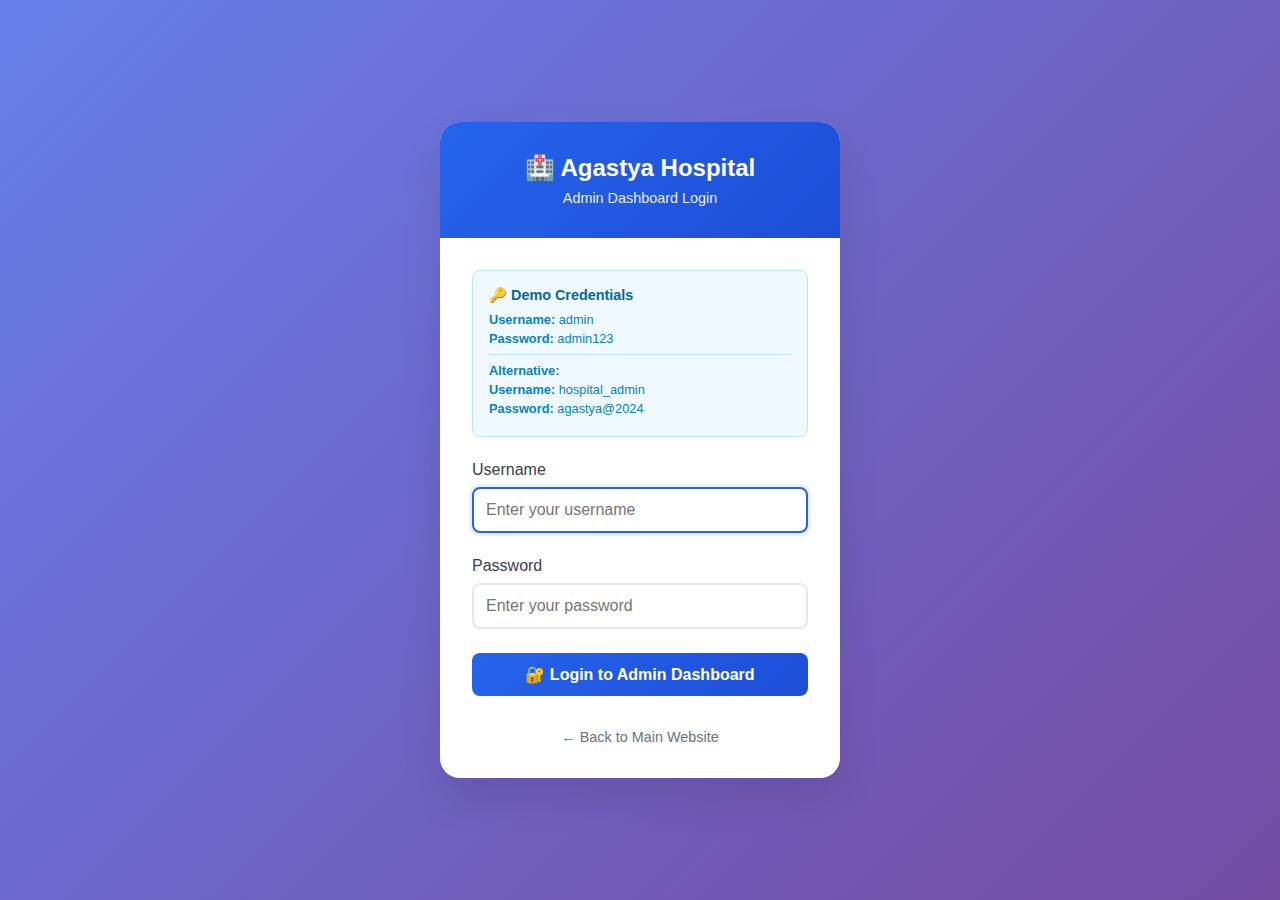
<file: agastya-hospital-springboot/bin/target/classes/static/login.html>
<!DOCTYPE html>
<html lang="en">
<head>
    <meta charset="UTF-8">
    <meta name="viewport" content="width=device-width, initial-scale=1.0">
    <title>Agastya Hospital - Admin Login</title>
    <style>
        * {
            margin: 0;
            padding: 0;
            box-sizing: border-box;
        }

        body {
            font-family: 'Segoe UI', Tahoma, Geneva, Verdana, sans-serif;
            background: linear-gradient(135deg, #667eea 0%, #764ba2 100%);
            min-height: 100vh;
            display: flex;
            align-items: center;
            justify-content: center;
            padding: 1rem;
        }

        .login-container {
            background: white;
            border-radius: 20px;
            box-shadow: 0 20px 40px rgba(0, 0, 0, 0.1);
            overflow: hidden;
            width: 100%;
            max-width: 400px;
            animation: slideUp 0.6s ease-out;
        }

        @keyframes slideUp {
            from {
                opacity: 0;
                transform: translateY(30px);
            }
            to {
                opacity: 1;
                transform: translateY(0);
            }
        }

        .login-header {
            background: linear-gradient(135deg, #2563eb, #1d4ed8);
            color: white;
            padding: 2rem;
            text-align: center;
        }

        .login-header h1 {
            font-size: 1.5rem;
            margin-bottom: 0.5rem;
            display: flex;
            align-items: center;
            justify-content: center;
            gap: 0.5rem;
        }

        .login-header p {
            opacity: 0.9;
            font-size: 0.9rem;
        }

        .login-form {
            padding: 2rem;
        }

        .form-group {
            margin-bottom: 1.5rem;
        }

        .form-group label {
            display: block;
            margin-bottom: 0.5rem;
            color: #374151;
            font-weight: 500;
        }

        .form-group input {
            width: 100%;
            padding: 0.75rem;
            border: 2px solid #e5e7eb;
            border-radius: 8px;
            font-size: 1rem;
            transition: all 0.3s ease;
        }

        .form-group input:focus {
            outline: none;
            border-color: #2563eb;
            box-shadow: 0 0 0 3px rgba(37, 99, 235, 0.1);
        }

        .login-btn {
            width: 100%;
            padding: 0.75rem;
            background: linear-gradient(135deg, #2563eb, #1d4ed8);
            color: white;
            border: none;
            border-radius: 8px;
            font-size: 1rem;
            font-weight: 600;
            cursor: pointer;
            transition: all 0.3s ease;
            margin-bottom: 1rem;
        }

        .login-btn:hover {
            transform: translateY(-2px);
            box-shadow: 0 10px 20px rgba(37, 99, 235, 0.3);
        }

        .login-btn:active {
            transform: translateY(0);
        }

        .alert {
            padding: 0.75rem;
            border-radius: 8px;
            margin-bottom: 1rem;
            font-size: 0.9rem;
        }

        .alert-error {
            background: #fee2e2;
            color: #991b1b;
            border: 1px solid #fecaca;
        }

        .alert-success {
            background: #d1fae5;
            color: #065f46;
            border: 1px solid #a7f3d0;
        }

        .credentials-info {
            background: #f0f9ff;
            border: 1px solid #bae6fd;
            border-radius: 8px;
            padding: 1rem;
            margin-bottom: 1.5rem;
        }

        .credentials-info h3 {
            color: #0369a1;
            font-size: 0.9rem;
            margin-bottom: 0.5rem;
        }

        .credentials-info p {
            color: #0284c7;
            font-size: 0.8rem;
            margin: 0.25rem 0;
        }

        .back-link {
            text-align: center;
            margin-top: 1rem;
        }

        .back-link a {
            color: #6b7280;
            text-decoration: none;
            font-size: 0.9rem;
            transition: color 0.3s ease;
        }

        .back-link a:hover {
            color: #2563eb;
        }

        @media (max-width: 480px) {
            .login-container {
                margin: 0.5rem;
            }
            
            .login-header, .login-form {
                padding: 1.5rem;
            }
        }
    </style>
</head>
<body>
    <div class="login-container">
        <div class="login-header">
            <h1>🏥 Agastya Hospital</h1>
            <p>Admin Dashboard Login</p>
        </div>
        
        <div class="login-form">
            <!-- Error Message -->
            <div id="errorMessage" class="alert alert-error" style="display: none;">
                Invalid username or password. Please try again.
            </div>
            
            <!-- Logout Message -->
            <div id="logoutMessage" class="alert alert-success" style="display: none;">
                You have been logged out successfully.
            </div>
            
            <!-- Demo Credentials Info -->
            <div class="credentials-info">
                <h3>🔑 Demo Credentials</h3>
                <p><strong>Username:</strong> admin</p>
                <p><strong>Password:</strong> admin123</p>
                <hr style="margin: 0.5rem 0; border: none; border-top: 1px solid #bae6fd;">
                <p><strong>Alternative:</strong></p>
                <p><strong>Username:</strong> hospital_admin</p>
                <p><strong>Password:</strong> agastya@2024</p>
            </div>
            
            <form action="/perform_login" method="post">
                <div class="form-group">
                    <label for="username">Username</label>
                    <input type="text" id="username" name="username" required 
                           placeholder="Enter your username" autocomplete="username">
                </div>
                
                <div class="form-group">
                    <label for="password">Password</label>
                    <input type="password" id="password" name="password" required 
                           placeholder="Enter your password" autocomplete="current-password">
                </div>
                
                <button type="submit" class="login-btn">
                    🔐 Login to Admin Dashboard
                </button>
            </form>
            
            <div class="back-link">
                <a href="/">← Back to Main Website</a>
            </div>
        </div>
    </div>

    <script>
        // Auto-focus on username field
        document.getElementById('username').focus();
        
        // Add loading state to login button
        document.querySelector('form').addEventListener('submit', function() {
            const btn = document.querySelector('.login-btn');
            btn.innerHTML = '🔄 Logging in...';
            btn.disabled = true;
        });
        
        // Clear error messages after 5 seconds
        setTimeout(function() {
            const alerts = document.querySelectorAll('.alert-error');
            alerts.forEach(alert => {
                alert.style.opacity = '0';
                setTimeout(() => alert.remove(), 300);
            });
        }, 5000);
    </script>
</body>
</html>


    <script>
        // Check URL parameters for error and logout messages
        const urlParams = new URLSearchParams(window.location.search);
        
        if (urlParams.has('error')) {
            document.getElementById('errorMessage').style.display = 'block';
        }
        
        if (urlParams.has('logout')) {
            document.getElementById('logoutMessage').style.display = 'block';
        }
    </script>
</file>
<file: agastya-hospital-springboot/target/classes/static/css/style.css>
/* Reset and Base Styles */
* {
    margin: 0;
    padding: 0;
    box-sizing: border-box;
}

body {
    font-family: 'Inter', sans-serif;
    line-height: 1.6;
    color: #333;
    overflow-x: hidden;
}

.container {
    max-width: 1200px;
    margin: 0 auto;
    padding: 0 20px;
}

/* Header Styles */
.header {
    background: rgba(255, 255, 255, 0.95);
    backdrop-filter: blur(10px);
    position: fixed;
    top: 0;
    left: 0;
    right: 0;
    z-index: 1000;
    box-shadow: 0 2px 20px rgba(0, 0, 0, 0.1);
    transition: all 0.3s ease;
}

.navbar {
    padding: 1rem 0;
}

.nav-container {
    max-width: 1200px;
    margin: 0 auto;
    padding: 0 20px;
    display: flex;
    justify-content: space-between;
    align-items: center;
}

.nav-logo {
    display: flex;
    align-items: center;
    font-size: 1.5rem;
    font-weight: 700;
    color: #2563eb;
}

.nav-logo i {
    margin-right: 0.5rem;
    font-size: 1.8rem;
}

.nav-menu {
    display: flex;
    list-style: none;
    gap: 2rem;
}

.nav-link {
    text-decoration: none;
    color: #333;
    font-weight: 500;
    transition: color 0.3s ease;
    position: relative;
}

.nav-link:hover {
    color: #2563eb;
}

.nav-link::after {
    content: '';
    position: absolute;
    bottom: -5px;
    left: 0;
    width: 0;
    height: 2px;
    background: #2563eb;
    transition: width 0.3s ease;
}

.nav-link:hover::after {
    width: 100%;
}

.hamburger {
    display: none;
    flex-direction: column;
    cursor: pointer;
}

.hamburger span {
    width: 25px;
    height: 3px;
    background: #333;
    margin: 3px 0;
    transition: 0.3s;
}

/* Hero Section */
.hero {
    background: linear-gradient(135deg, #f8fafc 0%, #e2e8f0 100%);
    padding: 120px 0 80px;
    min-height: 100vh;
    display: flex;
    align-items: center;
}

.hero-container {
    max-width: 1200px;
    margin: 0 auto;
    padding: 0 20px;
    display: grid;
    grid-template-columns: 1fr 1fr;
    gap: 4rem;
    align-items: center;
}

.hero-title {
    font-size: 3.5rem;
    font-weight: 700;
    line-height: 1.2;
    margin-bottom: 1.5rem;
    color: #1e293b;
}

.highlight {
    color: #2563eb;
    position: relative;
}

.hero-subtitle {
    font-size: 1.2rem;
    color: #64748b;
    margin-bottom: 2rem;
    line-height: 1.6;
}

.hero-buttons {
    display: flex;
    gap: 1rem;
    flex-wrap: wrap;
}

.btn {
    padding: 12px 24px;
    border-radius: 8px;
    text-decoration: none;
    font-weight: 600;
    transition: all 0.3s ease;
    border: 2px solid transparent;
    cursor: pointer;
    display: inline-block;
}

.btn-primary {
    background: #2563eb;
    color: white;
    border-color: #2563eb;
}

.btn-primary:hover {
    background: #1d4ed8;
    transform: translateY(-2px);
    box-shadow: 0 10px 25px rgba(37, 99, 235, 0.3);
}

.btn-secondary {
    background: transparent;
    color: #2563eb;
    border-color: #2563eb;
}

.btn-secondary:hover {
    background: #2563eb;
    color: white;
    transform: translateY(-2px);
    box-shadow: 0 10px 25px rgba(37, 99, 235, 0.3);
}

.btn-outline {
    background: transparent;
    color: white;
    border-color: white;
}

.btn-outline:hover {
    background: white;
    color: #2563eb;
}

.hero-image {
    position: relative;
}

.hero-image img {
    width: 100%;
    height: 400px;
    object-fit: cover;
    border-radius: 20px;
    box-shadow: 0 20px 40px rgba(0, 0, 0, 0.1);
}

/* OPD Banner */
.opd-banner {
    background: linear-gradient(135deg, #2563eb 0%, #1d4ed8 100%);
    color: white;
    padding: 2rem 0;
}

.opd-content {
    display: flex;
    align-items: center;
    justify-content: space-between;
    gap: 2rem;
}

.opd-content i {
    font-size: 2.5rem;
    color: #93c5fd;
}

.opd-text h3 {
    font-size: 1.5rem;
    margin-bottom: 0.5rem;
}

.opd-text p {
    font-size: 1.1rem;
    opacity: 0.9;
}

/* Section Headers */
.section-header {
    text-align: center;
    margin-bottom: 4rem;
}

.section-header h2 {
    font-size: 2.5rem;
    font-weight: 700;
    color: #1e293b;
    margin-bottom: 1rem;
}

.section-header p {
    font-size: 1.1rem;
    color: #64748b;
    max-width: 600px;
    margin: 0 auto;
}

/* About Section */
.about {
    padding: 80px 0;
    background: white;
}

.about-content {
    display: grid;
    grid-template-columns: 2fr 1fr;
    gap: 4rem;
    align-items: center;
}

.about-text h3 {
    font-size: 1.5rem;
    color: #1e293b;
    margin-bottom: 1rem;
    margin-top: 2rem;
}

.about-text h3:first-child {
    margin-top: 0;
}

.about-text p {
    color: #64748b;
    margin-bottom: 1.5rem;
    line-height: 1.7;
}

.features {
    display: grid;
    grid-template-columns: repeat(auto-fit, minmax(200px, 1fr));
    gap: 2rem;
    margin-top: 3rem;
}

.feature {
    text-align: center;
    padding: 1.5rem;
    border-radius: 12px;
    background: #f8fafc;
    transition: transform 0.3s ease;
}

.feature:hover {
    transform: translateY(-5px);
}

.feature i {
    font-size: 2.5rem;
    color: #2563eb;
    margin-bottom: 1rem;
}

.feature h4 {
    font-size: 1.1rem;
    color: #1e293b;
    margin-bottom: 0.5rem;
}

.feature p {
    color: #64748b;
    font-size: 0.9rem;
}

.about-image img {
    width: 100%;
    height: 400px;
    object-fit: cover;
    border-radius: 20px;
    box-shadow: 0 20px 40px rgba(0, 0, 0, 0.1);
}

/* Doctor Section */
.doctor {
    padding: 80px 0;
    background: #f8fafc;
}

.doctor-card {
    display: grid;
    grid-template-columns: 1fr 2fr;
    gap: 4rem;
    align-items: center;
    background: white;
    padding: 3rem;
    border-radius: 20px;
    box-shadow: 0 20px 40px rgba(0, 0, 0, 0.1);
}

.doctor-image img {
    width: 100%;
    height: 400px;
    object-fit: cover;
    border-radius: 15px;
}

.doctor-info h3 {
    font-size: 2rem;
    color: #1e293b;
    margin-bottom: 0.5rem;
}

.doctor-degree {
    font-size: 1.2rem;
    color: #2563eb;
    font-weight: 600;
    margin-bottom: 1.5rem;
}

.doctor-description {
    color: #64748b;
    line-height: 1.7;
    margin-bottom: 2rem;
}

.doctor-specialties,
.doctor-experience {
    margin-bottom: 2rem;
}

.doctor-specialties h4,
.doctor-experience h4 {
    color: #1e293b;
    margin-bottom: 1rem;
    font-size: 1.1rem;
}

.doctor-specialties ul {
    list-style: none;
    display: grid;
    grid-template-columns: repeat(2, 1fr);
    gap: 0.5rem;
}

.doctor-specialties li {
    color: #64748b;
    position: relative;
    padding-left: 1.5rem;
}

.doctor-specialties li::before {
    content: '✓';
    position: absolute;
    left: 0;
    color: #10b981;
    font-weight: bold;
}

.doctor-experience p {
    color: #64748b;
    line-height: 1.7;
}

/* Services Section */
.services {
    padding: 80px 0;
    background: white;
}

.services-grid {
    display: grid;
    grid-template-columns: repeat(auto-fit, minmax(300px, 1fr));
    gap: 2rem;
}

.service-card {
    background: white;
    padding: 2.5rem;
    border-radius: 15px;
    text-align: center;
    box-shadow: 0 10px 30px rgba(0, 0, 0, 0.1);
    transition: all 0.3s ease;
    border: 1px solid #e2e8f0;
}

.service-card:hover {
    transform: translateY(-10px);
    box-shadow: 0 20px 40px rgba(0, 0, 0, 0.15);
}

.service-card i {
    font-size: 3rem;
    color: #2563eb;
    margin-bottom: 1.5rem;
}

.service-card h3 {
    font-size: 1.3rem;
    color: #1e293b;
    margin-bottom: 1rem;
}

.service-card p {
    color: #64748b;
    line-height: 1.6;
}

/* Contact Section */
.contact {
    padding: 80px 0;
    background: #f8fafc;
}

.contact-content {
    display: grid;
    grid-template-columns: 1fr 1fr;
    gap: 4rem;
}

.contact-info {
    display: flex;
    flex-direction: column;
    gap: 2rem;
}

.contact-item {
    display: flex;
    align-items: flex-start;
    gap: 1rem;
    padding: 1.5rem;
    background: white;
    border-radius: 12px;
    box-shadow: 0 5px 15px rgba(0, 0, 0, 0.1);
}

.contact-item i {
    font-size: 1.5rem;
    color: #2563eb;
    margin-top: 0.25rem;
}

.contact-item h4 {
    color: #1e293b;
    margin-bottom: 0.5rem;
}

.contact-item p {
    color: #64748b;
    line-height: 1.6;
}

.contact-form {
    background: white;
    padding: 2.5rem;
    border-radius: 15px;
    box-shadow: 0 10px 30px rgba(0, 0, 0, 0.1);
}

.contact-form h3 {
    color: #1e293b;
    margin-bottom: 2rem;
    font-size: 1.5rem;
}

.form-group {
    margin-bottom: 1.5rem;
}

.form-group input,
.form-group select,
.form-group textarea {
    width: 100%;
    padding: 12px 16px;
    border: 2px solid #e2e8f0;
    border-radius: 8px;
    font-size: 1rem;
    transition: border-color 0.3s ease;
    font-family: inherit;
}

.form-group input:focus,
.form-group select:focus,
.form-group textarea:focus {
    outline: none;
    border-color: #2563eb;
}

.form-group textarea {
    resize: vertical;
    min-height: 100px;
}

/* Footer */
.footer {
    background: #1e293b;
    color: white;
    padding: 3rem 0 1rem;
}

.footer-content {
    display: grid;
    grid-template-columns: repeat(auto-fit, minmax(250px, 1fr));
    gap: 2rem;
    margin-bottom: 2rem;
}

.footer-logo {
    display: flex;
    align-items: center;
    font-size: 1.5rem;
    font-weight: 700;
    margin-bottom: 1rem;
}

.footer-logo i {
    margin-right: 0.5rem;
    color: #2563eb;
}

.footer-section h4 {
    margin-bottom: 1rem;
    color: #93c5fd;
}

.footer-section ul {
    list-style: none;
}

.footer-section ul li {
    margin-bottom: 0.5rem;
}

.footer-section ul li a {
    color: #cbd5e1;
    text-decoration: none;
    transition: color 0.3s ease;
}

.footer-section ul li a:hover {
    color: white;
}

.footer-section p {
    color: #cbd5e1;
    line-height: 1.6;
    margin-bottom: 0.5rem;
}

.footer-section i {
    margin-right: 0.5rem;
    color: #2563eb;
}

.footer-bottom {
    border-top: 1px solid #334155;
    padding-top: 2rem;
    text-align: center;
    color: #94a3b8;
}

/* Responsive Design */
@media (max-width: 768px) {
    .hamburger {
        display: flex;
    }
    
    .nav-menu {
        position: fixed;
        left: -100%;
        top: 70px;
        flex-direction: column;
        background-color: white;
        width: 100%;
        text-align: center;
        transition: 0.3s;
        box-shadow: 0 10px 27px rgba(0, 0, 0, 0.05);
        padding: 2rem 0;
    }
    
    .nav-menu.active {
        left: 0;
    }
    
    .hero-container {
        grid-template-columns: 1fr;
        text-align: center;
        gap: 2rem;
    }
    
    .hero-title {
        font-size: 2.5rem;
    }
    
    .hero-buttons {
        justify-content: center;
    }
    
    .opd-content {
        flex-direction: column;
        text-align: center;
    }
    
    .about-content {
        grid-template-columns: 1fr;
        gap: 2rem;
    }
    
    .doctor-card {
        grid-template-columns: 1fr;
        gap: 2rem;
        text-align: center;
    }
    
    .contact-content {
        grid-template-columns: 1fr;
        gap: 2rem;
    }
    
    .services-grid {
        grid-template-columns: 1fr;
    }
    
    .features {
        grid-template-columns: 1fr;
    }
}

@media (max-width: 480px) {
    .hero-title {
        font-size: 2rem;
    }
    
    .section-header h2 {
        font-size: 2rem;
    }
    
    .doctor-card,
    .contact-form {
        padding: 2rem;
    }
    
    .service-card {
        padding: 2rem;
    }
}

/* Smooth Scrolling */
html {
    scroll-behavior: smooth;
}

/* Animation Classes */
.fade-in {
    opacity: 0;
    transform: translateY(30px);
    transition: all 0.6s ease;
}

.fade-in.visible {
    opacity: 1;
    transform: translateY(0);
}



/* Admin Login Button */
.admin-login-btn {
    background: linear-gradient(135deg, #2563eb, #1d4ed8) !important;
    color: white !important;
    padding: 0.5rem 1rem !important;
    border-radius: 6px !important;
    transition: all 0.3s ease !important;
    font-weight: 500 !important;
}

.admin-login-btn:hover {
    background: linear-gradient(135deg, #1d4ed8, #1e40af) !important;
    transform: translateY(-2px);
    box-shadow: 0 4px 12px rgba(37, 99, 235, 0.3);
}

/* Modal Styles */
.modal {
    display: none;
    position: fixed;
    z-index: 1000;
    left: 0;
    top: 0;
    width: 100%;
    height: 100%;
    background-color: rgba(0, 0, 0, 0.5);
    backdrop-filter: blur(5px);
}

.modal-content {
    background-color: white;
    margin: 5% auto;
    border-radius: 12px;
    width: 90%;
    max-width: 450px;
    box-shadow: 0 20px 40px rgba(0, 0, 0, 0.15);
    animation: modalSlideIn 0.3s ease-out;
}

@keyframes modalSlideIn {
    from {
        opacity: 0;
        transform: translateY(-50px);
    }
    to {
        opacity: 1;
        transform: translateY(0);
    }
}

.modal-header {
    background: linear-gradient(135deg, #2563eb, #1d4ed8);
    color: white;
    padding: 1.5rem;
    border-radius: 12px 12px 0 0;
    display: flex;
    justify-content: space-between;
    align-items: center;
}

.modal-header h2 {
    margin: 0;
    font-size: 1.3rem;
}

.close {
    color: white;
    font-size: 28px;
    font-weight: bold;
    cursor: pointer;
    transition: opacity 0.3s ease;
}

.close:hover {
    opacity: 0.7;
}

.modal-body {
    padding: 2rem;
}

.credentials-info {
    background: #f0f9ff;
    border: 1px solid #bae6fd;
    border-radius: 8px;
    padding: 1rem;
    margin-bottom: 1.5rem;
}

.credentials-info h3 {
    color: #0369a1;
    font-size: 0.9rem;
    margin-bottom: 0.5rem;
}

.credentials-info p {
    color: #0284c7;
    font-size: 0.8rem;
    margin: 0.25rem 0;
}

.credentials-info hr {
    border: none;
    border-top: 1px solid #bae6fd;
    margin: 0.5rem 0;
}

.form-group {
    margin-bottom: 1rem;
}

.form-group label {
    display: block;
    margin-bottom: 0.5rem;
    color: #374151;
    font-weight: 500;
}

.form-group input {
    width: 100%;
    padding: 0.75rem;
    border: 2px solid #e5e7eb;
    border-radius: 8px;
    font-size: 1rem;
    transition: all 0.3s ease;
    box-sizing: border-box;
}

.form-group input:focus {
    outline: none;
    border-color: #2563eb;
    box-shadow: 0 0 0 3px rgba(37, 99, 235, 0.1);
}

.login-btn {
    width: 100%;
    padding: 0.75rem;
    background: linear-gradient(135deg, #2563eb, #1d4ed8);
    color: white;
    border: none;
    border-radius: 8px;
    font-size: 1rem;
    font-weight: 600;
    cursor: pointer;
    transition: all 0.3s ease;
    margin-bottom: 1rem;
}

.login-btn:hover {
    transform: translateY(-2px);
    box-shadow: 0 10px 20px rgba(37, 99, 235, 0.3);
}

.login-btn:active {
    transform: translateY(0);
}

.error-message {
    background: #fee2e2;
    color: #991b1b;
    border: 1px solid #fecaca;
    border-radius: 8px;
    padding: 0.75rem;
    font-size: 0.9rem;
    margin-top: 1rem;
}

/* Responsive Modal */
@media (max-width: 768px) {
    .modal-content {
        margin: 10% auto;
        width: 95%;
    }
    
    .modal-header, .modal-body {
        padding: 1rem;
    }
}


/* Form Message Styles */
.form-message {
    margin-top: 1rem;
}

.form-message div {
    padding: 1rem;
    border-radius: 8px;
    font-size: 0.9rem;
    line-height: 1.5;
}

/* Modal Styles */
.modal {
    display: none;
    position: fixed;
    z-index: 1000;
    left: 0;
    top: 0;
    width: 100%;
    height: 100%;
    background-color: rgba(0, 0, 0, 0.5);
    animation: fadeIn 0.3s ease;
}

.modal-content {
    background-color: white;
    margin: 5% auto;
    padding: 0;
    border-radius: 12px;
    width: 90%;
    max-width: 500px;
    box-shadow: 0 20px 40px rgba(0, 0, 0, 0.2);
    animation: slideUp 0.3s ease;
}

.modal-header {
    background: linear-gradient(135deg, #2563eb, #1d4ed8);
    color: white;
    padding: 1.5rem;
    border-radius: 12px 12px 0 0;
    display: flex;
    justify-content: space-between;
    align-items: center;
}

.modal-header h2 {
    margin: 0;
    font-size: 1.3rem;
}

.close {
    color: white;
    font-size: 28px;
    font-weight: bold;
    cursor: pointer;
    opacity: 0.8;
    transition: opacity 0.3s ease;
}

.close:hover {
    opacity: 1;
}

.modal-body {
    padding: 2rem;
}

.credentials-info {
    background: #f0f9ff;
    border: 1px solid #bae6fd;
    border-radius: 8px;
    padding: 1rem;
    margin-bottom: 1.5rem;
}

.credentials-info h3 {
    color: #0369a1;
    font-size: 0.9rem;
    margin-bottom: 0.5rem;
}

.credentials-info p {
    color: #0284c7;
    font-size: 0.8rem;
    margin: 0.25rem 0;
}

.credentials-info hr {
    margin: 0.5rem 0;
    border: none;
    border-top: 1px solid #bae6fd;
}

.error-message {
    background: #fee2e2;
    color: #991b1b;
    padding: 0.75rem;
    border-radius: 8px;
    margin-top: 1rem;
    font-size: 0.9rem;
}

@keyframes fadeIn {
    from { opacity: 0; }
    to { opacity: 1; }
}

@keyframes slideUp {
    from {
        opacity: 0;
        transform: translateY(30px);
    }
    to {
        opacity: 1;
        transform: translateY(0);
    }
}

/* Responsive adjustments */
@media (max-width: 768px) {
    .modal-content {
        margin: 10% auto;
        width: 95%;
    }
    
    .modal-header, .modal-body {
        padding: 1rem;
    }
}



/* New Admin Dashboard Styles */
:root {
    --primary-color: #4CAF50;
    --secondary-color: #2196F3;
    --warning-color: #FF9800;
    --danger-color: #f44336;
    --success-color: #4CAF50;
    --info-color: #17a2b8;
    --light-bg: #f8f9fa;
    --dark-text: #2c3e50;
    --border-color: #dee2e6;
    --shadow: 0 2px 10px rgba(0,0,0,0.1);
}

.dashboard-header {
    background: linear-gradient(135deg, var(--primary-color), var(--secondary-color));
    color: white;
    padding: 1rem 2rem;
    box-shadow: var(--shadow);
    position: sticky;
    top: 0;
    z-index: 1000;
}

.header-content {
    display: flex;
    justify-content: space-between;
    align-items: center;
    max-width: 1400px;
    margin: 0 auto;
}

.header-title {
    display: flex;
    align-items: center;
    gap: 1rem;
}

.header-title h1 {
    font-size: 1.5rem;
    font-weight: 600;
}

.header-actions {
    display: flex;
    align-items: center;
    gap: 1rem;
}

.user-info {
    display: flex;
    align-items: center;
    gap: 0.5rem;
    padding: 0.5rem 1rem;
    background: rgba(255,255,255,0.1);
    border-radius: 25px;
    font-size: 0.9rem;
}

.logout-btn {
    background: rgba(255,255,255,0.2);
    color: white;
    border: none;
    padding: 0.5rem 1rem;
    border-radius: 20px;
    cursor: pointer;
    transition: all 0.3s ease;
    font-size: 0.9rem;
}

.logout-btn:hover {
    background: rgba(255,255,255,0.3);
}

.dashboard-container {
    max-width: 1400px;
    margin: 0 auto;
    padding: 2rem;
}

.stats-grid {
    display: grid;
    grid-template-columns: repeat(auto-fit, minmax(250px, 1fr));
    gap: 1.5rem;
    margin-bottom: 2rem;
}

.stat-card {
    background: white;
    padding: 1.5rem;
    border-radius: 12px;
    box-shadow: var(--shadow);
    border-left: 4px solid var(--primary-color);
    transition: transform 0.3s ease;
}

.stat-card:hover {
    transform: translateY(-2px);
}

.stat-card.pending { border-left-color: var(--warning-color); }
.stat-card.confirmed { border-left-color: var(--success-color); }
.stat-card.cancelled { border-left-color: var(--danger-color); }

.stat-header {
    display: flex;
    justify-content: space-between;
    align-items: center;
    margin-bottom: 1rem;
}

.stat-title {
    font-size: 0.9rem;
    color: #6c757d;
    text-transform: uppercase;
    font-weight: 600;
    letter-spacing: 0.5px;
}

.stat-icon {
    font-size: 1.5rem;
    opacity: 0.7;
}

.stat-value {
    font-size: 2.5rem;
    font-weight: 700;
    color: var(--dark-text);
    margin-bottom: 0.5rem;
}

.stat-change {
    font-size: 0.8rem;
    display: flex;
    align-items: center;
    gap: 0.3rem;
}

.stat-change.positive { color: var(--success-color); }
.stat-change.negative { color: var(--danger-color); }

.charts-section {
    display: grid;
    grid-template-columns: 2fr 1fr;
    gap: 2rem;
    margin-bottom: 2rem;
}

.chart-card {
    background: white;
    padding: 1.5rem;
    border-radius: 12px;
    box-shadow: var(--shadow);
}

.chart-header {
    display: flex;
    justify-content: space-between;
    align-items: center;
    margin-bottom: 1rem;
    padding-bottom: 1rem;
    border-bottom: 1px solid var(--border-color);
}

.chart-title {
    font-size: 1.1rem;
    font-weight: 600;
    color: var(--dark-text);
}

.chart-container {
    position: relative;
    height: 300px;
}

.appointments-section {
    background: white;
    border-radius: 12px;
    box-shadow: var(--shadow);
    overflow: hidden;
}

.section-header {
    padding: 1.5rem;
    border-bottom: 1px solid var(--border-color);
    background: linear-gradient(135deg, #f8f9fa, #e9ecef);
}

.section-title {
    font-size: 1.2rem;
    font-weight: 600;
    color: var(--dark-text);
    margin-bottom: 1rem;
}

.filters-container {
    display: flex;
    flex-wrap: wrap;
    gap: 1rem;
    align-items: center;
    margin-bottom: 1rem;
}

.filter-group {
    display: flex;
    flex-direction: column;
    gap: 0.3rem;
}

.filter-label {
    font-size: 0.8rem;
    color: #6c757d;
    font-weight: 500;
}

.filter-input, .filter-select {
    padding: 0.5rem 0.75rem;
    border: 1px solid var(--border-color);
    border-radius: 6px;
    font-size: 0.9rem;
    transition: border-color 0.3s ease;
}

.filter-input:focus, .filter-select:focus {
    outline: none;
    border-color: var(--primary-color);
    box-shadow: 0 0 0 2px rgba(76, 175, 80, 0.1);
}

.actions-bar {
    display: flex;
    flex-wrap: wrap;
    gap: 0.75rem;
    align-items: center;
}

.btn {
    padding: 0.5rem 1rem;
    border: none;
    border-radius: 6px;
    cursor: pointer;
    font-size: 0.9rem;
    font-weight: 500;
    transition: all 0.3s ease;
    display: flex;
    align-items: center;
    gap: 0.5rem;
}

.btn-primary {
    background: var(--primary-color);
    color: white;
}

.btn-secondary {
    background: var(--secondary-color);
    color: white;
}

.btn-warning {
    background: var(--warning-color);
    color: white;
}

.btn-danger {
    background: var(--danger-color);
    color: white;
}

.btn:hover {
    transform: translateY(-1px);
    box-shadow: 0 4px 12px rgba(0,0,0,0.15);
}

.appointments-table-container {
    overflow-x: auto;
    max-height: 600px;
    overflow-y: auto;
}

.appointments-table {
    width: 100%;
    border-collapse: collapse;
    font-size: 0.9rem;
}

.appointments-table th {
    background: #f8f9fa;
    padding: 1rem 0.75rem;
    text-align: left;
    font-weight: 600;
    color: var(--dark-text);
    border-bottom: 2px solid var(--border-color);
    position: sticky;
    top: 0;
    z-index: 10;
}

.appointments-table td {
    padding: 0.75rem;
    border-bottom: 1px solid var(--border-color);
    vertical-align: middle;
}

.appointments-table tr:hover {
    background: #f8f9fa;
}

.status-badge {
    padding: 0.25rem 0.75rem;
    border-radius: 15px;
    font-size: 0.8rem;
    font-weight: 500;
    text-transform: uppercase;
    letter-spacing: 0.3px;
}

.status-pending {
    background: #fff3cd;
    color: #856404;
    border: 1px solid #ffeaa7;
}

.status-confirmed {
    background: #d4edda;
    color: #155724;
    border: 1px solid #c3e6cb;
}

.status-cancelled {
    background: #f8d7da;
    color: #721c24;
    border: 1px solid #f5c6cb;
}

.action-buttons {
    display: flex;
    gap: 0.5rem;
}

.action-btn {
    padding: 0.25rem 0.5rem;
    border: none;
    border-radius: 4px;
    cursor: pointer;
    font-size: 0.8rem;
    transition: all 0.3s ease;
}

.edit-btn {
    background: var(--info-color);
    color: white;
}

.confirm-btn {
    background: var(--success-color);
    color: white;
}

.cancel-btn {
    background: var(--danger-color);
    color: white;
}

.action-btn:hover {
    opacity: 0.8;
    transform: scale(1.05);
}

.checkbox-cell {
    width: 40px;
    text-align: center;
}

.appointment-checkbox {
    transform: scale(1.2);
    cursor: pointer;
}

.loading {
    text-align: center;
    padding: 2rem;
    color: #6c757d;
}

.error-message {
    background: #f8d7da;
    color: #721c24;
    padding: 1rem;
    border-radius: 6px;
    margin: 1rem;
    border: 1px solid #f5c6cb;
}

.notification {
    position: fixed;
    top: 20px;
    right: 20px;
    padding: 1rem 1.5rem;
    border-radius: 6px;
    color: white;
    font-weight: 500;
    z-index: 1001;
    transform: translateX(400px);
    transition: transform 0.3s ease;
}

.notification.show {
    transform: translateX(0);
}

.notification.success {
    background: var(--success-color);
}

.notification.error {
    background: var(--danger-color);
}

.notification.info {
    background: var(--info-color);
}

@media (max-width: 768px) {
    .dashboard-container {
        padding: 1rem;
    }

    .charts-section {
        grid-template-columns: 1fr;
    }

    .filters-container {
        flex-direction: column;
        align-items: stretch;
    }

    .actions-bar {
        justify-content: center;
    }

    .header-content {
        flex-direction: column;
        gap: 1rem;
    }
}

.modal {
    display: none;
    position: fixed;
    z-index: 1002;
    left: 0;
    top: 0;
    width: 100%;
    height: 100%;
    background-color: rgba(0,0,0,0.5);
}

.modal-content {
    background-color: white;
    margin: 5% auto;
    padding: 2rem;
    border-radius: 12px;
    width: 90%;
    max-width: 500px;
    box-shadow: 0 20px 40px rgba(0,0,0,0.3);
}

.modal-header {
    display: flex;
    justify-content: space-between;
    align-items: center;
    margin-bottom: 1.5rem;
    padding-bottom: 1rem;
    border-bottom: 1px solid var(--border-color);
}

.modal-title {
    font-size: 1.2rem;
    font-weight: 600;
    color: var(--dark-text);
}

.close {
    color: #aaa;
    font-size: 28px;
    font-weight: bold;
    cursor: pointer;
    line-height: 1;
}

.close:hover {
    color: #000;
}

.form-group {
    margin-bottom: 1rem;
}

.form-label {
    display: block;
    margin-bottom: 0.5rem;
    font-weight: 500;
    color: var(--dark-text);
}

.form-input, .form-select, .form-textarea {
    width: 100%;
    padding: 0.75rem;
    border: 1px solid var(--border-color);
    border-radius: 6px;
    font-size: 0.9rem;
    transition: border-color 0.3s ease;
}

.form-input:focus, .form-select:focus, .form-textarea:focus {
    outline: none;
    border-color: var(--primary-color);
    box-shadow: 0 0 0 2px rgba(76, 175, 80, 0.1);
}

.form-textarea {
    resize: vertical;
    min-height: 80px;
}
</file>
<file: agastya-hospital-springboot/bin/target/classes/static/css/style.css>
/* Reset and Base Styles */
* {
    margin: 0;
    padding: 0;
    box-sizing: border-box;
}

body {
    font-family: 'Inter', sans-serif;
    line-height: 1.6;
    color: #333;
    overflow-x: hidden;
}

.container {
    max-width: 1200px;
    margin: 0 auto;
    padding: 0 20px;
}

/* Header Styles */
.header {
    background: rgba(255, 255, 255, 0.95);
    backdrop-filter: blur(10px);
    position: fixed;
    top: 0;
    left: 0;
    right: 0;
    z-index: 1000;
    box-shadow: 0 2px 20px rgba(0, 0, 0, 0.1);
    transition: all 0.3s ease;
}

.navbar {
    padding: 1rem 0;
}

.nav-container {
    max-width: 1200px;
    margin: 0 auto;
    padding: 0 20px;
    display: flex;
    justify-content: space-between;
    align-items: center;
}

.nav-logo {
    display: flex;
    align-items: center;
    font-size: 1.5rem;
    font-weight: 700;
    color: #2563eb;
}

.nav-logo i {
    margin-right: 0.5rem;
    font-size: 1.8rem;
}

.nav-menu {
    display: flex;
    list-style: none;
    gap: 2rem;
}

.nav-link {
    text-decoration: none;
    color: #333;
    font-weight: 500;
    transition: color 0.3s ease;
    position: relative;
}

.nav-link:hover {
    color: #2563eb;
}

.nav-link::after {
    content: '';
    position: absolute;
    bottom: -5px;
    left: 0;
    width: 0;
    height: 2px;
    background: #2563eb;
    transition: width 0.3s ease;
}

.nav-link:hover::after {
    width: 100%;
}

.hamburger {
    display: none;
    flex-direction: column;
    cursor: pointer;
}

.hamburger span {
    width: 25px;
    height: 3px;
    background: #333;
    margin: 3px 0;
    transition: 0.3s;
}

/* Hero Section */
.hero {
    background: linear-gradient(135deg, #f8fafc 0%, #e2e8f0 100%);
    padding: 120px 0 80px;
    min-height: 100vh;
    display: flex;
    align-items: center;
}

.hero-container {
    max-width: 1200px;
    margin: 0 auto;
    padding: 0 20px;
    display: grid;
    grid-template-columns: 1fr 1fr;
    gap: 4rem;
    align-items: center;
}

.hero-title {
    font-size: 3.5rem;
    font-weight: 700;
    line-height: 1.2;
    margin-bottom: 1.5rem;
    color: #1e293b;
}

.highlight {
    color: #2563eb;
    position: relative;
}

.hero-subtitle {
    font-size: 1.2rem;
    color: #64748b;
    margin-bottom: 2rem;
    line-height: 1.6;
}

.hero-buttons {
    display: flex;
    gap: 1rem;
    flex-wrap: wrap;
}

.btn {
    padding: 12px 24px;
    border-radius: 8px;
    text-decoration: none;
    font-weight: 600;
    transition: all 0.3s ease;
    border: 2px solid transparent;
    cursor: pointer;
    display: inline-block;
}

.btn-primary {
    background: #2563eb;
    color: white;
    border-color: #2563eb;
}

.btn-primary:hover {
    background: #1d4ed8;
    transform: translateY(-2px);
    box-shadow: 0 10px 25px rgba(37, 99, 235, 0.3);
}

.btn-secondary {
    background: transparent;
    color: #2563eb;
    border-color: #2563eb;
}

.btn-secondary:hover {
    background: #2563eb;
    color: white;
    transform: translateY(-2px);
    box-shadow: 0 10px 25px rgba(37, 99, 235, 0.3);
}

.btn-outline {
    background: transparent;
    color: white;
    border-color: white;
}

.btn-outline:hover {
    background: white;
    color: #2563eb;
}

.hero-image {
    position: relative;
}

.hero-image img {
    width: 100%;
    height: 400px;
    object-fit: cover;
    border-radius: 20px;
    box-shadow: 0 20px 40px rgba(0, 0, 0, 0.1);
}

/* OPD Banner */
.opd-banner {
    background: linear-gradient(135deg, #2563eb 0%, #1d4ed8 100%);
    color: white;
    padding: 2rem 0;
}

.opd-content {
    display: flex;
    align-items: center;
    justify-content: space-between;
    gap: 2rem;
}

.opd-content i {
    font-size: 2.5rem;
    color: #93c5fd;
}

.opd-text h3 {
    font-size: 1.5rem;
    margin-bottom: 0.5rem;
}

.opd-text p {
    font-size: 1.1rem;
    opacity: 0.9;
}

/* Section Headers */
.section-header {
    text-align: center;
    margin-bottom: 4rem;
}

.section-header h2 {
    font-size: 2.5rem;
    font-weight: 700;
    color: #1e293b;
    margin-bottom: 1rem;
}

.section-header p {
    font-size: 1.1rem;
    color: #64748b;
    max-width: 600px;
    margin: 0 auto;
}

/* About Section */
.about {
    padding: 80px 0;
    background: white;
}

.about-content {
    display: grid;
    grid-template-columns: 2fr 1fr;
    gap: 4rem;
    align-items: center;
}

.about-text h3 {
    font-size: 1.5rem;
    color: #1e293b;
    margin-bottom: 1rem;
    margin-top: 2rem;
}

.about-text h3:first-child {
    margin-top: 0;
}

.about-text p {
    color: #64748b;
    margin-bottom: 1.5rem;
    line-height: 1.7;
}

.features {
    display: grid;
    grid-template-columns: repeat(auto-fit, minmax(200px, 1fr));
    gap: 2rem;
    margin-top: 3rem;
}

.feature {
    text-align: center;
    padding: 1.5rem;
    border-radius: 12px;
    background: #f8fafc;
    transition: transform 0.3s ease;
}

.feature:hover {
    transform: translateY(-5px);
}

.feature i {
    font-size: 2.5rem;
    color: #2563eb;
    margin-bottom: 1rem;
}

.feature h4 {
    font-size: 1.1rem;
    color: #1e293b;
    margin-bottom: 0.5rem;
}

.feature p {
    color: #64748b;
    font-size: 0.9rem;
}

.about-image img {
    width: 100%;
    height: 400px;
    object-fit: cover;
    border-radius: 20px;
    box-shadow: 0 20px 40px rgba(0, 0, 0, 0.1);
}

/* Doctor Section */
.doctor {
    padding: 80px 0;
    background: #f8fafc;
}

.doctor-card {
    display: grid;
    grid-template-columns: 1fr 2fr;
    gap: 4rem;
    align-items: center;
    background: white;
    padding: 3rem;
    border-radius: 20px;
    box-shadow: 0 20px 40px rgba(0, 0, 0, 0.1);
}

.doctor-image img {
    width: 100%;
    height: 400px;
    object-fit: cover;
    border-radius: 15px;
}

.doctor-info h3 {
    font-size: 2rem;
    color: #1e293b;
    margin-bottom: 0.5rem;
}

.doctor-degree {
    font-size: 1.2rem;
    color: #2563eb;
    font-weight: 600;
    margin-bottom: 1.5rem;
}

.doctor-description {
    color: #64748b;
    line-height: 1.7;
    margin-bottom: 2rem;
}

.doctor-specialties,
.doctor-experience {
    margin-bottom: 2rem;
}

.doctor-specialties h4,
.doctor-experience h4 {
    color: #1e293b;
    margin-bottom: 1rem;
    font-size: 1.1rem;
}

.doctor-specialties ul {
    list-style: none;
    display: grid;
    grid-template-columns: repeat(2, 1fr);
    gap: 0.5rem;
}

.doctor-specialties li {
    color: #64748b;
    position: relative;
    padding-left: 1.5rem;
}

.doctor-specialties li::before {
    content: '✓';
    position: absolute;
    left: 0;
    color: #10b981;
    font-weight: bold;
}

.doctor-experience p {
    color: #64748b;
    line-height: 1.7;
}

/* Services Section */
.services {
    padding: 80px 0;
    background: white;
}

.services-grid {
    display: grid;
    grid-template-columns: repeat(auto-fit, minmax(300px, 1fr));
    gap: 2rem;
}

.service-card {
    background: white;
    padding: 2.5rem;
    border-radius: 15px;
    text-align: center;
    box-shadow: 0 10px 30px rgba(0, 0, 0, 0.1);
    transition: all 0.3s ease;
    border: 1px solid #e2e8f0;
}

.service-card:hover {
    transform: translateY(-10px);
    box-shadow: 0 20px 40px rgba(0, 0, 0, 0.15);
}

.service-card i {
    font-size: 3rem;
    color: #2563eb;
    margin-bottom: 1.5rem;
}

.service-card h3 {
    font-size: 1.3rem;
    color: #1e293b;
    margin-bottom: 1rem;
}

.service-card p {
    color: #64748b;
    line-height: 1.6;
}

/* Contact Section */
.contact {
    padding: 80px 0;
    background: #f8fafc;
}

.contact-content {
    display: grid;
    grid-template-columns: 1fr 1fr;
    gap: 4rem;
}

.contact-info {
    display: flex;
    flex-direction: column;
    gap: 2rem;
}

.contact-item {
    display: flex;
    align-items: flex-start;
    gap: 1rem;
    padding: 1.5rem;
    background: white;
    border-radius: 12px;
    box-shadow: 0 5px 15px rgba(0, 0, 0, 0.1);
}

.contact-item i {
    font-size: 1.5rem;
    color: #2563eb;
    margin-top: 0.25rem;
}

.contact-item h4 {
    color: #1e293b;
    margin-bottom: 0.5rem;
}

.contact-item p {
    color: #64748b;
    line-height: 1.6;
}

.contact-form {
    background: white;
    padding: 2.5rem;
    border-radius: 15px;
    box-shadow: 0 10px 30px rgba(0, 0, 0, 0.1);
}

.contact-form h3 {
    color: #1e293b;
    margin-bottom: 2rem;
    font-size: 1.5rem;
}

.form-group {
    margin-bottom: 1.5rem;
}

.form-group input,
.form-group select,
.form-group textarea {
    width: 100%;
    padding: 12px 16px;
    border: 2px solid #e2e8f0;
    border-radius: 8px;
    font-size: 1rem;
    transition: border-color 0.3s ease;
    font-family: inherit;
}

.form-group input:focus,
.form-group select:focus,
.form-group textarea:focus {
    outline: none;
    border-color: #2563eb;
}

.form-group textarea {
    resize: vertical;
    min-height: 100px;
}

/* Footer */
.footer {
    background: #1e293b;
    color: white;
    padding: 3rem 0 1rem;
}

.footer-content {
    display: grid;
    grid-template-columns: repeat(auto-fit, minmax(250px, 1fr));
    gap: 2rem;
    margin-bottom: 2rem;
}

.footer-logo {
    display: flex;
    align-items: center;
    font-size: 1.5rem;
    font-weight: 700;
    margin-bottom: 1rem;
}

.footer-logo i {
    margin-right: 0.5rem;
    color: #2563eb;
}

.footer-section h4 {
    margin-bottom: 1rem;
    color: #93c5fd;
}

.footer-section ul {
    list-style: none;
}

.footer-section ul li {
    margin-bottom: 0.5rem;
}

.footer-section ul li a {
    color: #cbd5e1;
    text-decoration: none;
    transition: color 0.3s ease;
}

.footer-section ul li a:hover {
    color: white;
}

.footer-section p {
    color: #cbd5e1;
    line-height: 1.6;
    margin-bottom: 0.5rem;
}

.footer-section i {
    margin-right: 0.5rem;
    color: #2563eb;
}

.footer-bottom {
    border-top: 1px solid #334155;
    padding-top: 2rem;
    text-align: center;
    color: #94a3b8;
}

/* Responsive Design */
@media (max-width: 768px) {
    .hamburger {
        display: flex;
    }
    
    .nav-menu {
        position: fixed;
        left: -100%;
        top: 70px;
        flex-direction: column;
        background-color: white;
        width: 100%;
        text-align: center;
        transition: 0.3s;
        box-shadow: 0 10px 27px rgba(0, 0, 0, 0.05);
        padding: 2rem 0;
    }
    
    .nav-menu.active {
        left: 0;
    }
    
    .hero-container {
        grid-template-columns: 1fr;
        text-align: center;
        gap: 2rem;
    }
    
    .hero-title {
        font-size: 2.5rem;
    }
    
    .hero-buttons {
        justify-content: center;
    }
    
    .opd-content {
        flex-direction: column;
        text-align: center;
    }
    
    .about-content {
        grid-template-columns: 1fr;
        gap: 2rem;
    }
    
    .doctor-card {
        grid-template-columns: 1fr;
        gap: 2rem;
        text-align: center;
    }
    
    .contact-content {
        grid-template-columns: 1fr;
        gap: 2rem;
    }
    
    .services-grid {
        grid-template-columns: 1fr;
    }
    
    .features {
        grid-template-columns: 1fr;
    }
}

@media (max-width: 480px) {
    .hero-title {
        font-size: 2rem;
    }
    
    .section-header h2 {
        font-size: 2rem;
    }
    
    .doctor-card,
    .contact-form {
        padding: 2rem;
    }
    
    .service-card {
        padding: 2rem;
    }
}

/* Smooth Scrolling */
html {
    scroll-behavior: smooth;
}

/* Animation Classes */
.fade-in {
    opacity: 0;
    transform: translateY(30px);
    transition: all 0.6s ease;
}

.fade-in.visible {
    opacity: 1;
    transform: translateY(0);
}



/* Admin Login Button */
.admin-login-btn {
    background: linear-gradient(135deg, #2563eb, #1d4ed8) !important;
    color: white !important;
    padding: 0.5rem 1rem !important;
    border-radius: 6px !important;
    transition: all 0.3s ease !important;
    font-weight: 500 !important;
}

.admin-login-btn:hover {
    background: linear-gradient(135deg, #1d4ed8, #1e40af) !important;
    transform: translateY(-2px);
    box-shadow: 0 4px 12px rgba(37, 99, 235, 0.3);
}

/* Modal Styles */
.modal {
    display: none;
    position: fixed;
    z-index: 1000;
    left: 0;
    top: 0;
    width: 100%;
    height: 100%;
    background-color: rgba(0, 0, 0, 0.5);
    backdrop-filter: blur(5px);
}

.modal-content {
    background-color: white;
    margin: 5% auto;
    border-radius: 12px;
    width: 90%;
    max-width: 450px;
    box-shadow: 0 20px 40px rgba(0, 0, 0, 0.15);
    animation: modalSlideIn 0.3s ease-out;
}

@keyframes modalSlideIn {
    from {
        opacity: 0;
        transform: translateY(-50px);
    }
    to {
        opacity: 1;
        transform: translateY(0);
    }
}

.modal-header {
    background: linear-gradient(135deg, #2563eb, #1d4ed8);
    color: white;
    padding: 1.5rem;
    border-radius: 12px 12px 0 0;
    display: flex;
    justify-content: space-between;
    align-items: center;
}

.modal-header h2 {
    margin: 0;
    font-size: 1.3rem;
}

.close {
    color: white;
    font-size: 28px;
    font-weight: bold;
    cursor: pointer;
    transition: opacity 0.3s ease;
}

.close:hover {
    opacity: 0.7;
}

.modal-body {
    padding: 2rem;
}

.credentials-info {
    background: #f0f9ff;
    border: 1px solid #bae6fd;
    border-radius: 8px;
    padding: 1rem;
    margin-bottom: 1.5rem;
}

.credentials-info h3 {
    color: #0369a1;
    font-size: 0.9rem;
    margin-bottom: 0.5rem;
}

.credentials-info p {
    color: #0284c7;
    font-size: 0.8rem;
    margin: 0.25rem 0;
}

.credentials-info hr {
    border: none;
    border-top: 1px solid #bae6fd;
    margin: 0.5rem 0;
}

.form-group {
    margin-bottom: 1rem;
}

.form-group label {
    display: block;
    margin-bottom: 0.5rem;
    color: #374151;
    font-weight: 500;
}

.form-group input {
    width: 100%;
    padding: 0.75rem;
    border: 2px solid #e5e7eb;
    border-radius: 8px;
    font-size: 1rem;
    transition: all 0.3s ease;
    box-sizing: border-box;
}

.form-group input:focus {
    outline: none;
    border-color: #2563eb;
    box-shadow: 0 0 0 3px rgba(37, 99, 235, 0.1);
}

.login-btn {
    width: 100%;
    padding: 0.75rem;
    background: linear-gradient(135deg, #2563eb, #1d4ed8);
    color: white;
    border: none;
    border-radius: 8px;
    font-size: 1rem;
    font-weight: 600;
    cursor: pointer;
    transition: all 0.3s ease;
    margin-bottom: 1rem;
}

.login-btn:hover {
    transform: translateY(-2px);
    box-shadow: 0 10px 20px rgba(37, 99, 235, 0.3);
}

.login-btn:active {
    transform: translateY(0);
}

.error-message {
    background: #fee2e2;
    color: #991b1b;
    border: 1px solid #fecaca;
    border-radius: 8px;
    padding: 0.75rem;
    font-size: 0.9rem;
    margin-top: 1rem;
}

/* Responsive Modal */
@media (max-width: 768px) {
    .modal-content {
        margin: 10% auto;
        width: 95%;
    }
    
    .modal-header, .modal-body {
        padding: 1rem;
    }
}


/* Form Message Styles */
.form-message {
    margin-top: 1rem;
}

.form-message div {
    padding: 1rem;
    border-radius: 8px;
    font-size: 0.9rem;
    line-height: 1.5;
}

/* Modal Styles */
.modal {
    display: none;
    position: fixed;
    z-index: 1000;
    left: 0;
    top: 0;
    width: 100%;
    height: 100%;
    background-color: rgba(0, 0, 0, 0.5);
    animation: fadeIn 0.3s ease;
}

.modal-content {
    background-color: white;
    margin: 5% auto;
    padding: 0;
    border-radius: 12px;
    width: 90%;
    max-width: 500px;
    box-shadow: 0 20px 40px rgba(0, 0, 0, 0.2);
    animation: slideUp 0.3s ease;
}

.modal-header {
    background: linear-gradient(135deg, #2563eb, #1d4ed8);
    color: white;
    padding: 1.5rem;
    border-radius: 12px 12px 0 0;
    display: flex;
    justify-content: space-between;
    align-items: center;
}

.modal-header h2 {
    margin: 0;
    font-size: 1.3rem;
}

.close {
    color: white;
    font-size: 28px;
    font-weight: bold;
    cursor: pointer;
    opacity: 0.8;
    transition: opacity 0.3s ease;
}

.close:hover {
    opacity: 1;
}

.modal-body {
    padding: 2rem;
}

.credentials-info {
    background: #f0f9ff;
    border: 1px solid #bae6fd;
    border-radius: 8px;
    padding: 1rem;
    margin-bottom: 1.5rem;
}

.credentials-info h3 {
    color: #0369a1;
    font-size: 0.9rem;
    margin-bottom: 0.5rem;
}

.credentials-info p {
    color: #0284c7;
    font-size: 0.8rem;
    margin: 0.25rem 0;
}

.credentials-info hr {
    margin: 0.5rem 0;
    border: none;
    border-top: 1px solid #bae6fd;
}

.error-message {
    background: #fee2e2;
    color: #991b1b;
    padding: 0.75rem;
    border-radius: 8px;
    margin-top: 1rem;
    font-size: 0.9rem;
}

@keyframes fadeIn {
    from { opacity: 0; }
    to { opacity: 1; }
}

@keyframes slideUp {
    from {
        opacity: 0;
        transform: translateY(30px);
    }
    to {
        opacity: 1;
        transform: translateY(0);
    }
}

/* Responsive adjustments */
@media (max-width: 768px) {
    .modal-content {
        margin: 10% auto;
        width: 95%;
    }
    
    .modal-header, .modal-body {
        padding: 1rem;
    }
}



/* New Admin Dashboard Styles */
:root {
    --primary-color: #4CAF50;
    --secondary-color: #2196F3;
    --warning-color: #FF9800;
    --danger-color: #f44336;
    --success-color: #4CAF50;
    --info-color: #17a2b8;
    --light-bg: #f8f9fa;
    --dark-text: #2c3e50;
    --border-color: #dee2e6;
    --shadow: 0 2px 10px rgba(0,0,0,0.1);
}

.dashboard-header {
    background: linear-gradient(135deg, var(--primary-color), var(--secondary-color));
    color: white;
    padding: 1rem 2rem;
    box-shadow: var(--shadow);
    position: sticky;
    top: 0;
    z-index: 1000;
}

.header-content {
    display: flex;
    justify-content: space-between;
    align-items: center;
    max-width: 1400px;
    margin: 0 auto;
}

.header-title {
    display: flex;
    align-items: center;
    gap: 1rem;
}

.header-title h1 {
    font-size: 1.5rem;
    font-weight: 600;
}

.header-actions {
    display: flex;
    align-items: center;
    gap: 1rem;
}

.user-info {
    display: flex;
    align-items: center;
    gap: 0.5rem;
    padding: 0.5rem 1rem;
    background: rgba(255,255,255,0.1);
    border-radius: 25px;
    font-size: 0.9rem;
}

.logout-btn {
    background: rgba(255,255,255,0.2);
    color: white;
    border: none;
    padding: 0.5rem 1rem;
    border-radius: 20px;
    cursor: pointer;
    transition: all 0.3s ease;
    font-size: 0.9rem;
}

.logout-btn:hover {
    background: rgba(255,255,255,0.3);
}

.dashboard-container {
    max-width: 1400px;
    margin: 0 auto;
    padding: 2rem;
}

.stats-grid {
    display: grid;
    grid-template-columns: repeat(auto-fit, minmax(250px, 1fr));
    gap: 1.5rem;
    margin-bottom: 2rem;
}

.stat-card {
    background: white;
    padding: 1.5rem;
    border-radius: 12px;
    box-shadow: var(--shadow);
    border-left: 4px solid var(--primary-color);
    transition: transform 0.3s ease;
}

.stat-card:hover {
    transform: translateY(-2px);
}

.stat-card.pending { border-left-color: var(--warning-color); }
.stat-card.confirmed { border-left-color: var(--success-color); }
.stat-card.cancelled { border-left-color: var(--danger-color); }

.stat-header {
    display: flex;
    justify-content: space-between;
    align-items: center;
    margin-bottom: 1rem;
}

.stat-title {
    font-size: 0.9rem;
    color: #6c757d;
    text-transform: uppercase;
    font-weight: 600;
    letter-spacing: 0.5px;
}

.stat-icon {
    font-size: 1.5rem;
    opacity: 0.7;
}

.stat-value {
    font-size: 2.5rem;
    font-weight: 700;
    color: var(--dark-text);
    margin-bottom: 0.5rem;
}

.stat-change {
    font-size: 0.8rem;
    display: flex;
    align-items: center;
    gap: 0.3rem;
}

.stat-change.positive { color: var(--success-color); }
.stat-change.negative { color: var(--danger-color); }

.charts-section {
    display: grid;
    grid-template-columns: 2fr 1fr;
    gap: 2rem;
    margin-bottom: 2rem;
}

.chart-card {
    background: white;
    padding: 1.5rem;
    border-radius: 12px;
    box-shadow: var(--shadow);
}

.chart-header {
    display: flex;
    justify-content: space-between;
    align-items: center;
    margin-bottom: 1rem;
    padding-bottom: 1rem;
    border-bottom: 1px solid var(--border-color);
}

.chart-title {
    font-size: 1.1rem;
    font-weight: 600;
    color: var(--dark-text);
}

.chart-container {
    position: relative;
    height: 300px;
}

.appointments-section {
    background: white;
    border-radius: 12px;
    box-shadow: var(--shadow);
    overflow: hidden;
}

.section-header {
    padding: 1.5rem;
    border-bottom: 1px solid var(--border-color);
    background: linear-gradient(135deg, #f8f9fa, #e9ecef);
}

.section-title {
    font-size: 1.2rem;
    font-weight: 600;
    color: var(--dark-text);
    margin-bottom: 1rem;
}

.filters-container {
    display: flex;
    flex-wrap: wrap;
    gap: 1rem;
    align-items: center;
    margin-bottom: 1rem;
}

.filter-group {
    display: flex;
    flex-direction: column;
    gap: 0.3rem;
}

.filter-label {
    font-size: 0.8rem;
    color: #6c757d;
    font-weight: 500;
}

.filter-input, .filter-select {
    padding: 0.5rem 0.75rem;
    border: 1px solid var(--border-color);
    border-radius: 6px;
    font-size: 0.9rem;
    transition: border-color 0.3s ease;
}

.filter-input:focus, .filter-select:focus {
    outline: none;
    border-color: var(--primary-color);
    box-shadow: 0 0 0 2px rgba(76, 175, 80, 0.1);
}

.actions-bar {
    display: flex;
    flex-wrap: wrap;
    gap: 0.75rem;
    align-items: center;
}

.btn {
    padding: 0.5rem 1rem;
    border: none;
    border-radius: 6px;
    cursor: pointer;
    font-size: 0.9rem;
    font-weight: 500;
    transition: all 0.3s ease;
    display: flex;
    align-items: center;
    gap: 0.5rem;
}

.btn-primary {
    background: var(--primary-color);
    color: white;
}

.btn-secondary {
    background: var(--secondary-color);
    color: white;
}

.btn-warning {
    background: var(--warning-color);
    color: white;
}

.btn-danger {
    background: var(--danger-color);
    color: white;
}

.btn:hover {
    transform: translateY(-1px);
    box-shadow: 0 4px 12px rgba(0,0,0,0.15);
}

.appointments-table-container {
    overflow-x: auto;
    max-height: 600px;
    overflow-y: auto;
}

.appointments-table {
    width: 100%;
    border-collapse: collapse;
    font-size: 0.9rem;
}

.appointments-table th {
    background: #f8f9fa;
    padding: 1rem 0.75rem;
    text-align: left;
    font-weight: 600;
    color: var(--dark-text);
    border-bottom: 2px solid var(--border-color);
    position: sticky;
    top: 0;
    z-index: 10;
}

.appointments-table td {
    padding: 0.75rem;
    border-bottom: 1px solid var(--border-color);
    vertical-align: middle;
}

.appointments-table tr:hover {
    background: #f8f9fa;
}

.status-badge {
    padding: 0.25rem 0.75rem;
    border-radius: 15px;
    font-size: 0.8rem;
    font-weight: 500;
    text-transform: uppercase;
    letter-spacing: 0.3px;
}

.status-pending {
    background: #fff3cd;
    color: #856404;
    border: 1px solid #ffeaa7;
}

.status-confirmed {
    background: #d4edda;
    color: #155724;
    border: 1px solid #c3e6cb;
}

.status-cancelled {
    background: #f8d7da;
    color: #721c24;
    border: 1px solid #f5c6cb;
}

.action-buttons {
    display: flex;
    gap: 0.5rem;
}

.action-btn {
    padding: 0.25rem 0.5rem;
    border: none;
    border-radius: 4px;
    cursor: pointer;
    font-size: 0.8rem;
    transition: all 0.3s ease;
}

.edit-btn {
    background: var(--info-color);
    color: white;
}

.confirm-btn {
    background: var(--success-color);
    color: white;
}

.cancel-btn {
    background: var(--danger-color);
    color: white;
}

.action-btn:hover {
    opacity: 0.8;
    transform: scale(1.05);
}

.checkbox-cell {
    width: 40px;
    text-align: center;
}

.appointment-checkbox {
    transform: scale(1.2);
    cursor: pointer;
}

.loading {
    text-align: center;
    padding: 2rem;
    color: #6c757d;
}

.error-message {
    background: #f8d7da;
    color: #721c24;
    padding: 1rem;
    border-radius: 6px;
    margin: 1rem;
    border: 1px solid #f5c6cb;
}

.notification {
    position: fixed;
    top: 20px;
    right: 20px;
    padding: 1rem 1.5rem;
    border-radius: 6px;
    color: white;
    font-weight: 500;
    z-index: 1001;
    transform: translateX(400px);
    transition: transform 0.3s ease;
}

.notification.show {
    transform: translateX(0);
}

.notification.success {
    background: var(--success-color);
}

.notification.error {
    background: var(--danger-color);
}

.notification.info {
    background: var(--info-color);
}

@media (max-width: 768px) {
    .dashboard-container {
        padding: 1rem;
    }

    .charts-section {
        grid-template-columns: 1fr;
    }

    .filters-container {
        flex-direction: column;
        align-items: stretch;
    }

    .actions-bar {
        justify-content: center;
    }

    .header-content {
        flex-direction: column;
        gap: 1rem;
    }
}

.modal {
    display: none;
    position: fixed;
    z-index: 1002;
    left: 0;
    top: 0;
    width: 100%;
    height: 100%;
    background-color: rgba(0,0,0,0.5);
}

.modal-content {
    background-color: white;
    margin: 5% auto;
    padding: 2rem;
    border-radius: 12px;
    width: 90%;
    max-width: 500px;
    box-shadow: 0 20px 40px rgba(0,0,0,0.3);
}

.modal-header {
    display: flex;
    justify-content: space-between;
    align-items: center;
    margin-bottom: 1.5rem;
    padding-bottom: 1rem;
    border-bottom: 1px solid var(--border-color);
}

.modal-title {
    font-size: 1.2rem;
    font-weight: 600;
    color: var(--dark-text);
}

.close {
    color: #aaa;
    font-size: 28px;
    font-weight: bold;
    cursor: pointer;
    line-height: 1;
}

.close:hover {
    color: #000;
}

.form-group {
    margin-bottom: 1rem;
}

.form-label {
    display: block;
    margin-bottom: 0.5rem;
    font-weight: 500;
    color: var(--dark-text);
}

.form-input, .form-select, .form-textarea {
    width: 100%;
    padding: 0.75rem;
    border: 1px solid var(--border-color);
    border-radius: 6px;
    font-size: 0.9rem;
    transition: border-color 0.3s ease;
}

.form-input:focus, .form-select:focus, .form-textarea:focus {
    outline: none;
    border-color: var(--primary-color);
    box-shadow: 0 0 0 2px rgba(76, 175, 80, 0.1);
}

.form-textarea {
    resize: vertical;
    min-height: 80px;
}
</file>
